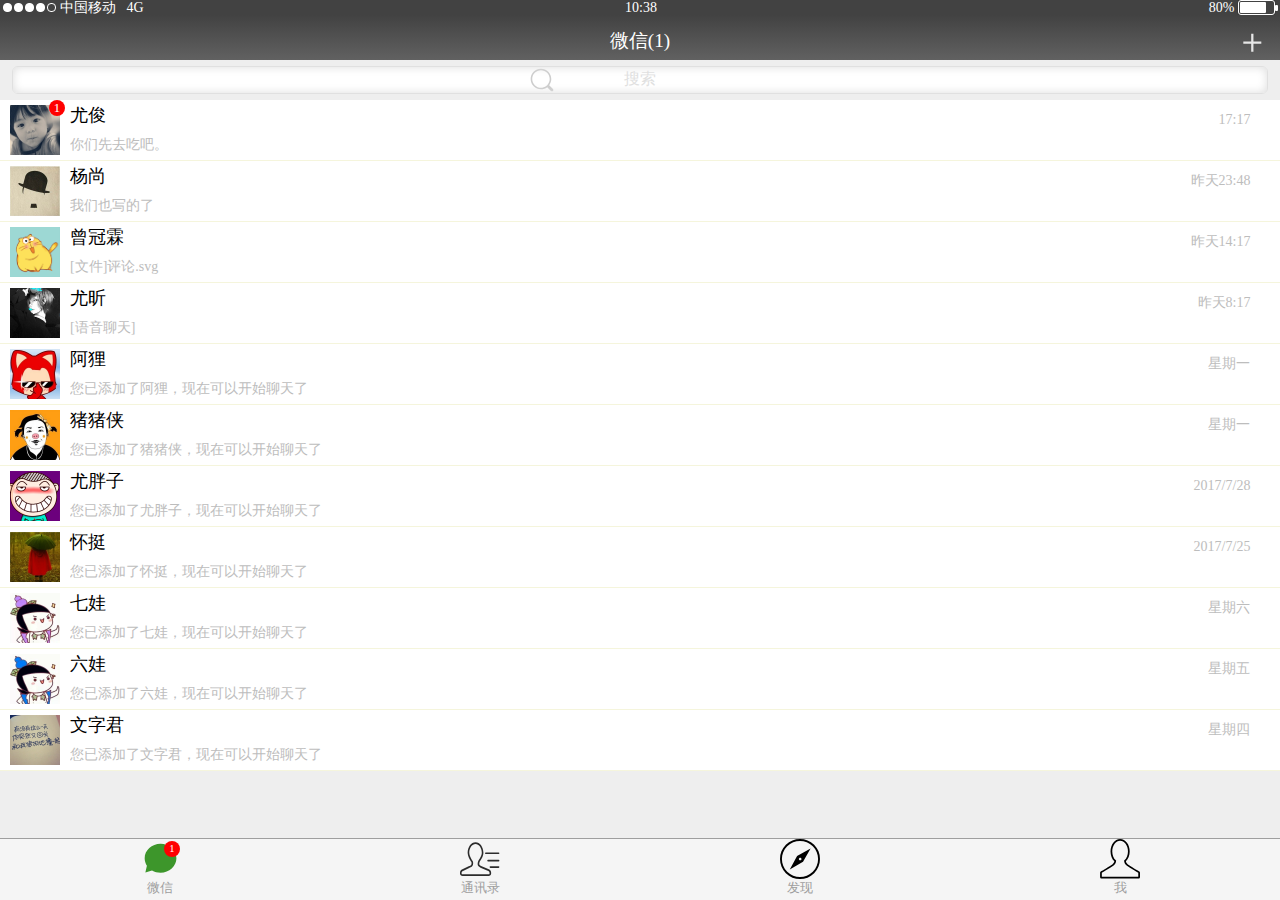
<file: wechat2/other/index.html>
<!DOCTYPE html>
<html>

	<head>
		<meta charset="utf-8" />
		<title>WeChat</title>
		<!--如果在移动端显示，需要此行代码-->
		<meta name="viewport" content="width=device-width,initial-scale=1.0,maximum-scale=1.0,user-scalable=0" />

	</head>

	<body>
		<div id="container">
			<!--顶端通知栏开始-->
			<div id="top">
				<div id="top-status">
					<div id="status-sign">
						<div id="sign_5">
							<div class="signal"></div>
							<div class="signal"></div>
							<div class="signal"></div>
							<div class="signal"></div>
							<div class="nosignal"></div>
						</div>
						<div id="sign-carrier">中国移动 &nbsp; 4G</div>
					</div>
					<div id="status-time">10:38</div>
					<div id="status-power">
						<div>80%&nbsp;</div>
						<div>
							<div id="power-time"></div>
						</div>
						<div></div>
					</div>
				</div>

				<div id="top-caption">
					<div id="headline">微信(1)</div>
					<div id="tool_discover" class="tool_left nav_btn_no" onclick="back_discover()">
						<img src="img/icon/material/返回.svg" />发现
					</div>
					<div id="tool_index" class="tool_left ">
						<img src="img/icon/material/返回.svg" />微信
					</div>
					<div id="tool" class="tool" onclick="display_tool_add()">
						<img src="img/icon/material/加号.svg" />
					</div>
					<div id="tool_camera" class="tool ">
						<img src="img/icon/me/相机.jpg" />
					</div>
					<div id="tool_people" class="tool">
						<img src="img/chat/个人名片.svg" />
					</div>
				</div>
			</div>
			<!--顶端通知栏结束-->

			<!--微信主页面开始-->
			<div id="content-index" class="content">
				<div id="tool_add_ex">
					<div class="nabla"></div>
					<div id="tool_add_extension">
						<div class="tool-items">
							<div class="t_icon"><img src="img/icon/control/发起群聊.svg" /></div>
							<div class="t_txt">发起群聊</div>
						</div>
						<hr/>
						<div class="tool-items">
							<div class="t_icon"><img src="img/icon/control/添加朋友.svg" /></div>
							<div class="t_txt">添加朋友</div>
						</div>
						<hr/>
						<div class="tool-items">
							<div class="t_icon"><img src="img/icon/control/扫一扫.svg" /></div>
							<div class="t_txt">扫一扫&nbsp;&nbsp;&nbsp;</div>
						</div>
						<hr/>
						<div class="tool-items">
							<div class="t_icon"><img src="img/icon/control/收付款.svg" /></div>
							<div class="t_txt">收付款&nbsp;&nbsp;&nbsp;</div>
						</div>
					</div>
				</div>
				<div class="search">
					<input type="text" placeholder="搜索" />
				</div>
				<div class="detail">
					<div class="head_photo">
						<div class="red_one red_one_top">1</div>
						<img src="img/photo/tx4.jpg" />
					</div>
					<div class="chatting">
						<div class="nickname">尤俊</div>
						<div class="chat-time">17:17</div>
						<div class="chat_abstract">你们先去吃吧。</div>
					</div>
				</div>
				<div class="detail">
					<div class="head_photo">
						<img src="img/photo/tx5.jpg" />
					</div>
					<div class="chatting">
						<div class="nickname">杨尚</div>
						<div class="chat-time">昨天23:48</div>
						<div class="chat_abstract">我们也写的了</div>
					</div>
				</div>
				<div class="detail">
					<div class="head_photo">
						<img src="img/photo/moments-portrait/开心猫.jpg" />
					</div>
					<div class="chatting">
						<div class="nickname">曾冠霖</div>
						<div class="chat-time">昨天14:17</div>
						<div class="chat_abstract">[文件]评论.svg</div>
					</div>
				</div>
				<div class="detail">
					<div class="head_photo">
						<img src="img/tx/tx7.jpg" />
					</div>
					<div class="chatting">
						<div class="nickname">尤昕</div>
						<div class="chat-time">昨天8:17</div>
						<div class="chat_abstract">[语音聊天]</div>
					</div>
				</div>
				<div class="detail">
					<div class="head_photo">
						<img src="img/tx/tx2.jpg" />
					</div>
					<div class="chatting">
						<div class="nickname">阿狸</div>
						<div class="chat-time">星期一</div>
						<div class="chat_abstract">您已添加了阿狸，现在可以开始聊天了</div>
					</div>
				</div>
				<div class="detail">
					<div class="head_photo">
						<img src="img/tx/tx3.jpg" />
					</div>
					<div class="chatting">
						<div class="nickname">猪猪侠</div>
						<div class="chat-time">星期一</div>
						<div class="chat_abstract">您已添加了猪猪侠，现在可以开始聊天了</div>
					</div>
				</div>
				<div class="detail">
					<div class="head_photo">
						<img src="img/tx/tx4.png" />
					</div>
					<div class="chatting">
						<div class="nickname">尤胖子</div>
						<div class="chat-time">2017/7/28</div>
						<div class="chat_abstract">您已添加了尤胖子，现在可以开始聊天了</div>
					</div>
				</div>
				<div class="detail">
					<div class="head_photo">
						<img src="img/tx/tx5.jpg" />
					</div>
					<div class="chatting">
						<div class="nickname">怀挺</div>
						<div class="chat-time">2017/7/25</div>
						<div class="chat_abstract">您已添加了怀挺，现在可以开始聊天了</div>
					</div>
				</div>
				<div class="detail">
					<div class="head_photo">
						<img src="img/tx/七娃.jpg" />
					</div>
					<div class="chatting">
						<div class="nickname">七娃</div>
						<div class="chat-time">星期六</div>
						<div class="chat_abstract">您已添加了七娃，现在可以开始聊天了</div>
					</div>
				</div>
				<div class="detail">
					<div class="head_photo">
						<img src="img/tx/六娃.jpg" />
					</div>
					<div class="chatting">
						<div class="nickname">六娃</div>
						<div class="chat-time">星期五</div>
						<div class="chat_abstract">您已添加了六娃，现在可以开始聊天了</div>
					</div>
				</div>
				<div class="detail">
					<div class="head_photo">
						<img src="img/tx/tx1.jpg" />
					</div>
					<div class="chatting">
						<div class="nickname">文字君</div>
						<div class="chat-time">星期四</div>
						<div class="chat_abstract">您已添加了文字君，现在可以开始聊天了</div>
					</div>
				</div>
			</div>
			<!--微信主页面结束-->

			<!--通讯录开始-->
			<div id="content-ad_book" class="content">
				<div id="word_nav">
					<div class="nav-word">*</div>
					<div class="nav-word">A</div>
					<div class="nav-word">B</div>
					<div class="nav-word">C</div>
					<div class="nav-word">D</div>
					<div class="nav-word">E</div>
					<div class="nav-word">F</div>
					<div class="nav-word">U</div>
					<div class="nav-word">V</div>
					<div class="nav-word">W</div>
					<div class="nav-word">X</div>
					<div class="nav-word">Y</div>
					<div class="nav-word">Z</div>
					<div class="nav-word">#</div>
				</div>
				<div class="search">
					<input type="text" placeholder="搜索" />
				</div>
				<div class="discover_margin">
					<div class="discover_div">
						<div class="discover_img" style="background-color: rgb(255,112,67);">
							<img src="img/photo/新的朋友.svg" />
						</div>
						<div class="discover_text">新的朋友</div>
					</div>
					<div class="discover_div">
						<div class="discover_img border_bottom" style="background-color: rgb(76,175,80);">
							<img src="img/photo/群聊.svg" />
						</div>
						<div class="discover_text">群聊</div>
					</div>
					<div class="discover_div">
						<div class="discover_img" style="background-color: rgb(2,119,189);">
							<img src="img/photo/标签.svg" />
						</div>
						<div class="discover_text">标签</div>
					</div>
					<div class="discover_div">
						<div class="discover_img border_bottom" style="background-color: rgb(2,119,189);">
							<img src="img/photo/图标.svg" />
						</div>
						<div class="discover_text">公众号</div>
					</div>
				</div>
				<div class="word">A</div>

				<div class="discover_div discover_margin">
					<div class="discover_img">
						<img src="img/icon/menu/me-pres.svg" />
					</div>
					<div class="discover_text">阿姨</div>
				</div>
				<div class="word">B</div>
				<div class="discover_margin">
					<div class="discover_div">
						<div class="discover_img">
							<img src="img/icon/menu/me.svg" />
						</div>
						<div class="discover_text">爸爸</div>
					</div>
					<div class="discover_div">
						<div class="discover_img border_bottom">
							<img src="img/icon/menu/me-press.svg" />
						</div>
						<div class="discover_text">宝宝</div>
					</div>
				</div>
			</div>
			<!--通讯录开始结束-->

			<!--发现开始-->
			<div id="content-discover" class="content">
				<div class="discover_div discover_margin">
					<div class="discover_img">
						<img src="img/icon/dicovery/朋友圈.svg" />
					</div>
					<div class="discover_text">
						<button type="button" class="nav_btn_no" onclick="display_friends()" id="friend_btn">朋友圈</button>
					</div>
				</div>
				<div class="discover_margin">
					<div class="discover_div">
						<div class="discover_img">
							<img src="img/icon/dicovery/扫一扫.svg" />
						</div>
						<div class="discover_text">扫一扫</div>
					</div>
					<div class="discover_div">
						<div class="discover_img border_bottom">
							<img src="img/icon/dicovery/摇一摇.svg" />
						</div>
						<div class="discover_text">摇一摇</div>
					</div>
				</div>
				<div class="discover_margin">
					<div class="discover_div">
						<div class="discover_img">
							<img src="img/icon/dicovery/看一看.svg" />
						</div>
						<div class="discover_text">看一看</div>
					</div>
					<div class="discover_div">
						<div class="discover_img border_bottom">
							<img src="img/icon/dicovery/搜一搜.svg" />
						</div>
						<div class="discover_text">搜一搜</div>
					</div>
				</div>
				<div class="discover_margin">
					<div class="discover_div">
						<div class="discover_img">
							<img src="img/icon/dicovery/附近的人.svg" />
						</div>
						<div class="discover_text">附近的人</div>
					</div>
					<div class="discover_div">
						<div class="discover_img border_bottom">
							<img src="img/icon/dicovery/漂流瓶.svg" />
						</div>
						<div class="discover_text">漂流瓶</div>
					</div>
				</div>
				<div class="discover_margin">
					<div class="discover_div">
						<div class="discover_img">
							<img src="img/icon/dicovery/购物.svg" />
						</div>
						<div class="discover_text">购物</div>
					</div>
					<div class="discover_div">
						<div class="discover_img border_bottom">
							<img src="img/icon/dicovery/游戏.svg" />
						</div>
						<div class="discover_text">游戏</div>
					</div>
				</div>
				<div class="discover_div">
					<div class="discover_img">
						<img src="img/icon/dicovery/小程序.svg" />
					</div>
					<div class="discover_text">小程序</div>
				</div>
			</div>
			<!--发现结束-->

			<!--朋友圈的开始-->
			<div id="friends" class="content">
				<div id="cover">
					<div id="user">
						<div id="user-name">羚羊</div>
						<div id="user-photo">
							<img src="img/photo/MT.jpg" />
						</div>
					</div>
				</div>
				<div id="comment">
					<!--<input type="text" id="comment-input" />-->
					<div id="comment-ex"></div>
				</div>
				<div class="dynamic border_bottom discover_margin">
					<div class="f_photo">
						<img src="img/icon/moments/李彦宏0.jpg" />
					</div>
					<div class="f_content">
						<div class="n_name">李彦宏</div>
						<div class="n_content">快来试试我们的无人车！</div>
						<div class="n_photo">
							<img src="img/icon/moments/百度无人车.jpg" />
						</div>
						<div class="n_status">
							<div class="n_time">30秒前</div>
							<div class="reply_img">
								<div class="praise_area">
									<div class="praise_div">
										<div class="praise_img">
											<img src="img/icon/moments/赞.svg" width="20px" height="20px" />
										</div>
										<div class="praise_text">点赞</div>
									</div>
									<div class="comment_div">
										<div class="comment_img">
											<img src="img/photo/评论啊.svg" width="20px" height="20px" />
										</div>
										<div class="praise_text2">评论</div>
									</div>
								</div>
								<img src="img/icon/moments/回复区域.svg" width="20px" height="20px" />
							</div>
						</div>
						<div class="votes border_bottom">
							<img src="img/icon/moments/赞.svg" /><span>饿了么，马化腾</span>
						</div>
						<div class="redux">
							<div><span class="font">饿了么</span>：百度饿了么一家亲！</div>
							<div><span class="font">美团</span>：外卖不清真，活该倒闭。</div>
						</div>
					</div>
				</div>

				<div class="dynamic border_bottom discover_margin">
					<div class="f_photo">
						<img src="img/icon/moments/马云0.jpg" />
					</div>
					<div class="f_content">
						<div class="n_name">马云</div>
						<div class="n_content">叫一声baba给你清空购物车。</div>
						<div class="n_photo3">
							<img src="img/icon/moments/马云3.jpeg" />
							<img src="img/icon/moments/马云1.jpg" />
							<img src="img/icon/moments/马云2.jpeg" />
						</div>
						<div class="n_status">
							<div class="n_time">11分钟前</div>
							<div class="reply_img">
								<div class="praise_area">
									<div class="praise_div">
										<div class="praise_img">
											<img src="img/icon/moments/赞.svg" width="20px" height="20px" />
										</div>
										<div class="praise_text">点赞</div>
									</div>
									<div class="comment_div">
										<div class="praise_img">
											<img src="img/photo/评论啊.svg" width="20px" height="20px" />
										</div>
										<div class="praise_text2">评论</div>
									</div>
								</div>
								<img src="img/icon/moments/回复区域.svg" width="20px" height="20px" />
							</div>
						</div>
						<div class="votes border_bottom">
							<img src="img/icon/moments/赞.svg" /><span>李彦宏，马化腾</span>
						</div>
						<div class="redux">
							<div><span class="font">马化腾</span>：还是马总热爱技术 /抱拳。</div>
							<div><span class="font">李彦宏</span>：马总谈的是理想！</div>
						</div>
					</div>
				</div>

				<div class="dynamic border_bottom discover_margin">
					<div class="f_photo">
						<img src="img/icon/moments/马化腾.jpg" />
					</div>
					<div class="f_content">
						<div class="n_name">马化腾</div>
						<div class="n_content">小学生的市场有多大你们不会懂</div>
						<div class="n_photo3">
							<img src="img/icon/moments/露娜.jpg" />
							<img src="img/icon/moments/李白.jpg" />
						</div>
						<div class="n_photo3">
							<img src="img/icon/moments/韩信.jpg" />
							<img src="img/icon/moments/刘备.jpg" />
						</div>
						<div class="n_status">
							<div class="n_time">11分钟前</div>
							<div class="reply_img">
								<div class="praise_area">
									<div class="praise_div">
										<div class="praise_img">
											<img src="img/icon/moments/赞.svg" width="20px" height="20px" />
										</div>
										<div class="praise_text">点赞</div>
									</div>
									<div class="comment_div">
										<div class="praise_img">
											<img src="img/photo/评论啊.svg" width="20px" height="20px" />
										</div>
										<div class="praise_text2">评论</div>
									</div>
								</div>
								<img src="img/icon/moments/回复区域.svg" width="20px" height="20px" />
							</div>
						</div>
						<div class="votes border_bottom">
							<img src="img/icon/moments/赞.svg" /><span>小学生，马化腾</span>
						</div>
						<div class="redux">
							<div><span class="font">小学生</span>：求马总充100Q币</div>
							<div><span class="font">李彦宏</span>：抵制抄袭</div>
						</div>
					</div>
				</div>

			</div>
			<!--朋友圈结束-->

			<!--我开始-->
			<div id="content-me" class="content">
				<div id="mine" class="discover_margin">
					<div id="photo">
						<img src="img/photo/MT.jpg" />
					</div>
					<div id="info">
						<div id="myname">羚羊</div>
						<div id="wechat_id">微信号：YLY__7758521</div>
					</div>
				</div>
				<div class="discover_div">
					<div class="discover_img">
						<img src="img/icon/me/钱包.jpg" />
					</div>
					<div class="discover_text">钱包</div>
				</div>
				<div class="discover_margin">
					<div class="discover_div">
						<div class="discover_img">
							<img src="img/icon/me/收藏.jpg" />
						</div>
						<div class="discover_text">收藏</div>
					</div>
					<div class="discover_div">
						<div class="discover_img border_bottom">
							<img src="img/icon/me/相册.jpg" />
						</div>
						<div class="discover_text">相册</div>
					</div>
					<div class="discover_div">
						<div class="discover_img">
							<img src="img/icon/moments/回复区域.svg" />
						</div>
						<div class="discover_text">卡包</div>
					</div>
					<div class="discover_div">
						<div class="discover_img border_bottom">
							<img src="img/icon/me/表情.jpg" />
						</div>
						<div class="discover_text">表情</div>
					</div>
				</div>
				<div class="discover_div">
					<div class="discover_img">
						<img src="img/icon/me/设置.jpg" />
					</div>
					<div class="discover_text">设置</div>
				</div>
			</div>
			<!--我结束-->
			<!--聊天开始-->
			<div id="chat-bottom">
				<div id="voice" class="voice"></div>
				<div id="chat_bottom_div">
					<div id="voice_key">按住  说话</div>
					<input type="text" id="chat-input" value="你好" />
				</div>
				<!--表情-->
				<div id="chat-expression"></div>
				<div id="chat-extra-btn"></div>
			</div>
			<!--聊天扩展-->
			<div id="chatExtra">
				<div class="extra-content">
					<div class="chat-extra-content" id="ex-photo">
						<div class="chat-extra-img">
							<input type="file" id="file" onchange="preview(this)" />
							<!--用for属性绑定file控件-->
							<label for="file">
							<img src="img/chat/照片.svg" class="ex" />
						</label>
						</div>
						<div class="chat-extra-content-text">
							照片
						</div>
					</div>
					<div class="chat-extra-content">
						<div class="chat-extra-img">
							<img src="img/chat/拍照.svg" class="ex" />
						</div>
						<div class="chat-extra-content-text">
							拍摄
						</div>
					</div>
					<div class="chat-extra-content">
						<div class="chat-extra-img">
							<img src="img/chat/视频.svg" class="ex" />
						</div>
						<div class="chat-extra-content-text">
							视频聊天
						</div>
					</div>
					<div class="chat-extra-content">
						<div class="chat-extra-img">
							<img src="img/chat/位置.svg" class="ex" />
						</div>
						<div class="chat-extra-content-text">
							位置
						</div>
					</div>
				</div>
				<div class="extra-content">
					<div class="chat-extra-content">
						<div class="chat-extra-img">
							<img src="img/chat/红包.svg" class="ex" />
						</div>
						<div class="chat-extra-content-text">
							红包
						</div>
					</div>
					<div class="chat-extra-content">
						<div class="chat-extra-img">
							<img src="img/chat/转账.svg" class="ex" />
						</div>
						<div class="chat-extra-content-text">
							转账
						</div>
					</div>
					<div class="chat-extra-content">
						<div class="chat-extra-img">
							<img src="img/chat/语音.svg" class="ex" />
						</div>
						<div class="chat-extra-content-text">
							语音输入
						</div>
					</div>
					<div class="chat-extra-content">
						<div class="chat-extra-img">
							<img src="img/chat/收藏.svg" class="ex" />
						</div>
						<div class="chat-extra-content-text">
							收藏
						</div>
					</div>
				</div>
			</div>
			<!--</div>-->
			<!--聊天结束-->
			<!--底部导航 -->
			<div id="nav">
				<div class="nav-btn">
					<button class="nav_btn_no" type="button" onclick="display_index()">
						<div class="red_one_bottom red_one">1</div>
						<img src="img/icon/menu/聊天-press.svg"  id="pic1"/>
						<div id="weixin">微信</div>	
					</button>
				</div>
				<div class="nav-btn">
					<button type="button" class="nav_btn_no" onclick="display_ad_book()">
					<img src="img/icon/menu/通讯录.svg"  id="pic2"/>
					<div id="txl">通讯录</div>
					</button>
				</div>
				<div class="nav-btn">
					<button type="button" class="nav_btn_no" onclick="display_discover()">
						<img src="img/icon/menu/发现.svg"  id="pic3"/>
						<div id="fx">发现</div>
					</button>
				</div>
				<div class="nav-btn">
					<button type="button" class="nav_btn_no" onclick="display_me()">
						<img src="img/icon/menu/me.svg"  id="pic4"/>
						<div id="wo">我</div>
					</button>
				</div>
			</div>
		</div>
	</body>

</html>
<link rel="stylesheet" type="text/css" href="css/common.css" />
<link rel="stylesheet" type="text/css" href="css/head.css" />
<link rel="stylesheet" type="text/css" href="css/content_index.css" />
<link rel="stylesheet" type="text/css" href="css/navigation.css" />
<link rel="stylesheet" type="text/css" href="css/content_ad_book.css" />
<link rel="stylesheet" type="text/css" href="css/content_discover.css" />
<link rel="stylesheet" type="text/css" href="css/content_me.css" />
<link rel="stylesheet" type="text/css" href="css/friends.css" />
<link rel="stylesheet" type="text/css" href="css/chat.css" />
<script src="js/jquery-3.2.1.min.js" type="text/javascript" charset="utf-8"></script>
<script src="js/display_content.js" /></script>
<script type="text/javascript" src="js/chat.js"></script>
<script type="text/javascript" src="js/praise.js"></script>
<script type="text/javascript" src="js/utils.js"></script>
</file>
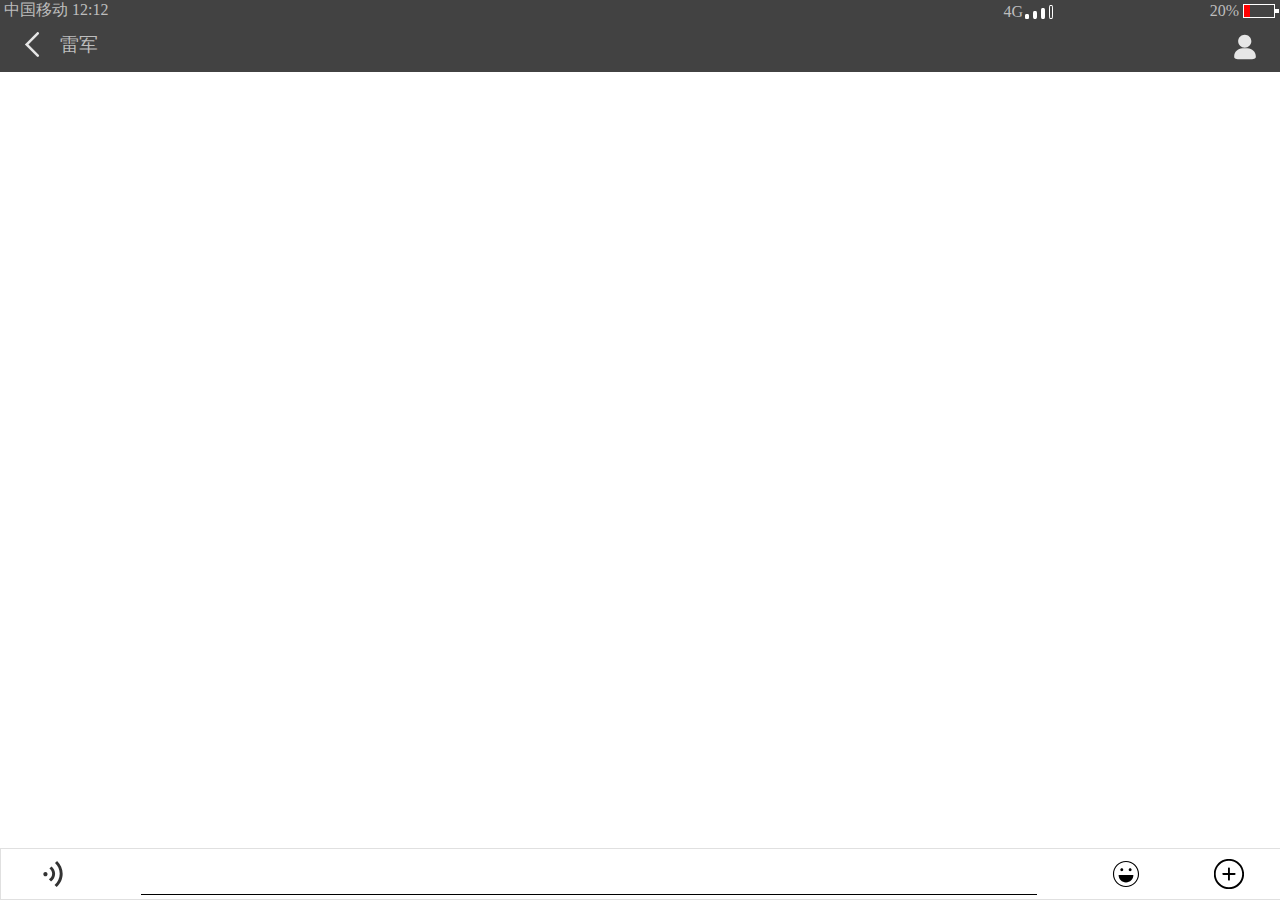
<file: wechat2/html/chat1.html>
<!DOCTYPE html>
<html>

	<head>
		<meta http-equiv="Content-Type" content="text/html; charset=utf-8" />
		<meta name="viewport" content="initial-scale=1.0, user-scalable=no" />
		<meta http-equiv="Access-Control-Allow-Origin" content="*" />
		<meta charset="UTF-8">
		<title></title>
		<style>
			* {
				margin: 0;
				padding: 0;
				text-decoration: none;
			}
			
			::-webkit-scrollbar {
				display: none;
			}
		</style>
		<meta name="viewport" content="width=device-width,initial-scale=1.0,maximum-scale=1.0,user-scalable=0">
		<link rel="stylesheet" href="../css/chat1.css" />
	</head>

	<body>
		<div id="max">
			<div id="top">
				<div id="head">
					<a>&nbsp;中国移动&nbsp;12:12</a>
					<div id="top1">
						<div id="xinhao">4G
							<div id="xinhao1"></div>
							<div id="xinhao2"></div>
							<div id="xinhao3"></div>
							<div id="xinhao4"></div>
						</div>
						<div id="dianliang">20%&nbsp;
							<div id="dianliang1">
								<div id="dianliang2"></div>
							</div>
							<div id="dianliang3"></div>
						</div>
					</div>
				</div>
				<div id="head1">
					<a>&nbsp;中国移动&nbsp;12:12</a>
					<div id="top1">
						<div id="xinhao">4G
							<div id="xinhao1"></div>
							<div id="xinhao2"></div>
							<div id="xinhao3"></div>
							<div id="xinhao4"></div>
						</div>
						<div id="dianliang">20%&nbsp;
							<div id="dianliang1">
								<div id="dianliang2"></div>
							</div>
							<div id="dianliang3"></div>
						</div>
					</div>
				</div>
				<div id="neck">
					<a id="top2" href="微信.html"></a>
					<a id="top21" href="chat1.html"></a>
					<a id="top3">雷军</a>
					<a id="top31">位置</a>
					<a id="top4" href="#"></a>
					<a id="top41"></a>
					<input id="top42" type="button" value="发送" />
				</div>
				<div id="neck1">
					<a id="top22" href="chat1.html"></a>
					<a id="top32">发红包</a>
					<a id="top43" href="#"></a>
				</div>
			</div>
			<div id="content"></div>
			<div id="end">
				<div id="operate">
					<div id="w"></div>
					<div id="voice"></div>
					<div id="in">
						<input type="button" value="按住  说话" id="on" />
						<input id="write">
						<div id="f"></div>
					</div>
					<div id="w1"></div>
					<div id="face"></div>
					<div id="more"></div>
					<input name="send" id="send" type="button" value="发送" />
				</div>
				<div id="hide1">
					<div id="hide11">
						<div id="i1"><img src="../img/pokeman/凯西.png"  style="width: 40px;height: 40px;"/></div>
						<div id="i2"><img src="../img/pokeman/卡比兽.png" style="width: 40px;height: 40px;"/></div>
						<div id="i3"><img src="../img/pokeman/可达鸭.png" style="width: 40px;height: 40px;"/></div>
						<div id="i4"><img src="../img/pokeman/急冻鸟.png" style="width: 40px;height: 40px;"/></div>
						<div id="i5"><img src="../img/pokeman/杰尼龟.png" style="width: 40px;height: 40px;"/></div>
						<div id="i6"><img src="../img/pokeman/梦幻.png" style="width: 40px;height: 40px;"/></div>
					</div>
					<div id="hide11">
						<div id="i7"><img src="../img/pokeman/毛球.png" style="width: 40px;height: 40px;"/></div>
						<div id="i8"><img src="../img/pokeman/波波.png" style="width: 40px;height: 40px;"/></div>
						<div id="i9"><img src="../img/pokeman/猴怪.png" style="width: 40px;height: 40px;"/></div>
						<div id="i10"><img src="../img/pokeman/超音蝠.png" style="width: 40px;height: 40px;"/></div>
						<div id="i11"><img src="../img/pokeman/迷你龙.png" style="width: 40px;height: 40px;"/></div>
						<div id="i12"><img src="../img/pokeman/妙蛙种子.png" style="width: 40px;height: 40px;"/></div>
					</div>
				</div>
				<div id="hide2">
					<div id="hide21">
						<div id="h1"><input onchange="preview(this)" multiple="multiple" type="file" style="width: 35px;height: 35px; opacity: 0;" />相册</div>
						<div id="h2" style="line-height: 85px;">拍摄</div>
						<div id="h3" style="line-height: 85px;">聊天</div>
						<div id="h4" style="line-height: 85px;">位置</div>
					</div>
					<div id="hide21" style="line-height: 85px;">
						<div id="h5">红包</div>
						<div id="h6">语音</div>
						<div id="h7">名片</div>
						<div id="h8">收藏</div>
					</div>
				</div>
			</div>
			<div id="money">
				<div class="m1">
					<div class="le">单个金额</div>
					<input class="wri" id="number1" placeholder="0.00" style="direction: rtl; text-indent: 30px;" maxlength="5" onkeyup="value=value.replace(/[^\d.]/g,'')" />
					<div class="ri">元</div>
				</div>
				<div class="m1">
					<div class="le">留言</div>
					<input class="wri" id="word" style="direction: rtl; text-indent: 10px;" maxlength="13" placeholder="恭喜发财，大吉大利" />
					<div class="ri"></div>
				</div>
				<div id="m2">
					<div>¥</div>
					<div id="number2">0.00</div>
				</div>
				<div class="m1">
					<div class="le"></div>
					<input id="m3" value="塞钱进红包" type="button" disabled="disabled" />
					<div class="ri"></div>
				</div>
				<div id="m4">对方可领取的红包金额为0.01~200元</div>
			</div>
			<div id="place" style="display: none;">
				<div id="map"></div>
				<div></div>
			</div>
		</div>
	</body>
	<script type="text/javascript" src="../js/chat1.js"></script>
	<script type="text/javascript" src="../jquery/jquery1.js"></script>
	<script type="text/javascript" src="http://api.map.baidu.com/api?v=2.0&ak=B74678ff97d2fcbe71d6d0ca0421cb56"></script>

</html>
<script>

	$(function() {

		var key = "92c0bb681336485785d5f074a51c0d2f";
		var url = "http://www.tuling123.com/openapi/api";

        //发文字
		$('#send').click(function() {
			var info = {
				"key": key,
				"info": $("#write").val() // = write.value
			}

			var self1 = $("<div class='img2'></div>")
			var self3 = $("<div class='min1'></div>")
			var self2 = $("<div class='content2'></div><br /><br /><br />")
			self2.html($("#write").val()) //   div.innerHTML = xxxx

			$("#content").append(self1)
			$("#content").append(self3)
			$("#content").append(self2)

			$.ajax({
				type: "POST",
				url: url,
				data: info,
				dataType: "json",
				success: function(result) {

					var robot1 = $("<div class='img1'></div>")
					var robot3 = $("<div class='min'></div>")
					var robot2 = $("<div class='content1'></div><br /><br /><br />")
					robot2.html(result.text)

					$("#content").append(robot1)
					$("#content").append(robot3)
					$("#content").append(robot2)

				}

			});

		})
		
		//发红包
		$('#m3').click(function() {
			var info = {
				"key": key,
			}

			var self1 = $("<div class='img2'></div>")
			var self3 = $("<div class='min2'></div>")
			var self2 = $("<div class='content4'><img src='../img/1505.png'></div><br /><br /><br /><br /><br /><br />")			

			$("#content").append(self1)
			$("#content").append(self3)
			$("#content").append(self2)

			$.ajax({
				type: "POST",
				url: url,
				data: info,
				dataType: "json",
				success: function(result) {

					var robot1 = $("<div class='img1'></div>")
					var robot3 = $("<div class='min'></div>")
					var robot2 = $("<div class='content1'></div><br /><br /><br />")
					robot2.html(result.text)

					$("#content").append(robot1)
					$("#content").append(robot3)
					$("#content").append(robot2)

				}

			});

		})
		
		//发语音
		var time;
		$("#on").mousedown(function() {
			time = setTimeout(function() {
				$("#on").val("松开  结束");
			}, 500)
		})

		$("#on").mouseup(function() {
			clearTimeout(time);
			$("#on").val("按住  说话");
			
			var info = {
				"key": key,
			}

			var self1 = $("<div class='img2'></div>")
			var self3 = $("<div class='min1'></div>")
			var self2 = $("<div class='content5'></div><br /><br /><br />")
			self2.html("<img src='../img/wx/语音.svg' />")

			$("#content").append(self1)
			$("#content").append(self3)
			$("#content").append(self2)

			$.ajax({
				type: "POST",
				url: url,
				data: info,
				dataType: "json",
				success: function(result) {

					var robot1 = $("<div class='img1'></div>")
					var robot3 = $("<div class='min'></div>")
					var robot2 = $("<div class='content1'></div><br /><br /><br />")
					robot2.html(result.text)

					$("#content").append(robot1)
					$("#content").append(robot3)
					$("#content").append(robot2)

				}

			});
			
		});

	})

    //发图片
	function a(b) {

		var key = "92c0bb681336485785d5f074a51c0d2f";
		var url = "http://www.tuling123.com/openapi/api";

		var info = {
			"key": key,
		}

		var self1 = $("<div class='img2'></div>")
		var self3 = $("<div class='min1'></div>")
		var self2 = $("<div class='content3'></div><br /><br /><br />")
		self2.append(b)

		$("#content").append(self1)
		$("#content").append(self3)
		$("#content").append(self2)

		$.ajax({
			type: "POST",
			url: url,
			data: info,
			dataType: "json",
			success: function(result) {

				var robot1 = $("<div class='img1'></div>")
				var robot3 = $("<div class='min'></div>")
				var robot2 = $("<div class='content1'></div><br /><br /><br />")
				robot2.html(result.text)

				$("#content").append(robot1)
				$("#content").append(robot3)
				$("#content").append(robot2)

			}

		});

	}

	function preview(file) {

		if(file.files && file.files[0]) {
			var reader = new FileReader();
			reader.readAsDataURL(file.files[0]);
			//当读取完毕时
			reader.onload = function() {
				var p = document.createElement("div")
				p.id = "p";
				//文件一旦开始读取，无论成功或失败，实例的 result 属性都会被填充
				p.innerHTML = '<img src="' + event.target.result + '" />';
				a(p);
                
                //聊天图片放大
				var light2;
				var mp = document.getElementById("p");
				mp.onclick = function() {

					createLight2();

					light2.onclick = function() {
						document.body.removeChild(this)
					}
				}

				function createLight2() {
					var w = screen.availWidth;
					var h = screen.availHeight;

					light2 = document.createElement("div");
					light2.style.width = w + "px";
					light2.style.height = h + "px";
					light2.className = "light";

					createLogin2();

					document.body.appendChild(light2);
				}

				function createLogin2() {
					var d = document.createElement("div");
					d.className = "login3";

					var img = document.createElement("img");
					var url = $('#p img').attr("src");
					img.src = url;
					img.width = ("300");
					img.height = ("500");
                    
                    d.appendChild(img);
					light2.appendChild(d);

				}
			}
		}
	}
	
</script>
</file>
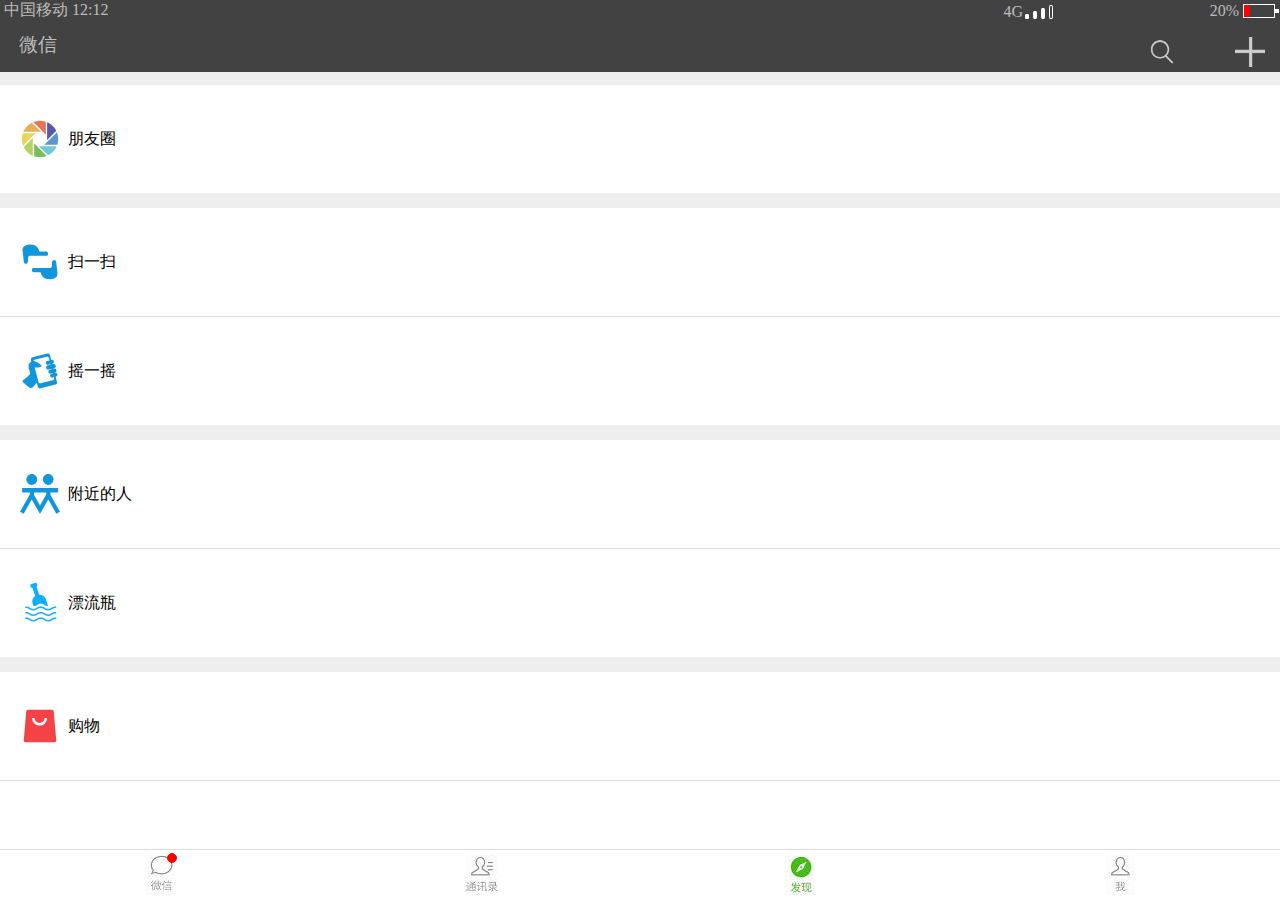
<file: wechat2/html/发现.html>
<html>

	<head>
		<meta charset="utf-8" />
		<title></title>
		<style>
			* {
				margin: 0;
				padding: 0;
				text-decoration: none;
			}
			
			::-webkit-scrollbar {
				display: none;
			}
		</style>
		<meta name="viewport" content="width=device-width,initial-scale=1.0,maximum-scale=1.0,user-scalable=0">
		<link rel="stylesheet" type="text/css" href="../css/top.css" />
		<link rel="stylesheet" type="text/css" href="../css/bottom②.css" />
		<link rel="stylesheet" type="text/css" href="../css/mid②.css" />
	</head>

	<body>
		<div id="max">
			<div id="top">
				<div id="head">
					<a>&nbsp;中国移动&nbsp;12:12</a>
						<div id="top2">
							<div id="xinhao">4G
								<div id="xinhao1"></div>
								<div id="xinhao2"></div>
								<div id="xinhao3"></div>
								<div id="xinhao4"></div>
							</div>
							<div id="dianliang">20%&nbsp;
								<div id="dianliang1">
									<div id="dianliang2"></div>
								</div>
								<div id="dianliang3"></div>
							</div>
						</div>
				</div>
				<div id="neck">
					<a>&nbsp;&nbsp;&nbsp;&nbsp;微信</a>
					<div id="seach">
						<a href="#"><img src="../img/wx/微信端-搜索.png" width="30px"height="30px"></a>
						&nbsp;&nbsp;&nbsp;&nbsp;&nbsp;&nbsp;&nbsp;&nbsp;&nbsp;&nbsp;&nbsp;&nbsp;
						<div id="ceng">
						<div class="popup">
				            <div id="content">
					            <div><img src="../img/icon/control/发起群聊.svg"></div>
					            <div>发起群聊</div>
				            </div>
				                <div id="content">
					            <div><img src="../img/icon/control/添加朋友.svg"></div>
					            <div>添加朋友</div>
				             </div>
				            <div id="content">
					            <div><img src="../img/icon/control/扫一扫.svg"></div>
					            <div>扫一扫</div>
				            </div>
				            <div id="content">
					            <div><img src="../img/icon/control/收付款.svg"></div>
					            <div>收付款</div>
				            </div>
				            <div id="content">
					            <div><img src="../img/wx/帮助与反馈.png"></div>
					            <div>帮助与反馈</div>
				            </div>
			            </div>
						<a href="#"><img src="../img/wx/微信常用旅客-添加.png" width="30px"height="30px"></a>
						</div>
					</div>
				</div>
			</div>
			<div id="mid">
				<a id="mid1" href="朋友圈.html">
					<img src="../img/icon/dicovery/朋友圈.svg" />&nbsp;&nbsp;朋友圈
				</a>
				<a id="mid2" href="#">
					<img src="../img/icon/dicovery/扫一扫.svg" />&nbsp;&nbsp;扫一扫
				</a>
				<a id="mid3" href="#">
					<img src="../img/icon/dicovery/摇一摇.svg" />&nbsp;&nbsp;摇一摇
				</a>
				<a id="mid4" href="#">
					<img src="../img/icon/dicovery/附近的人.svg" />&nbsp;&nbsp;附近的人
				</a>
				<a id="mid5" href="#">
					<img src="../img/icon/dicovery/漂流瓶.svg" />&nbsp;&nbsp;漂流瓶
				</a>
				<a id="mid6" href="#">
					<img src="../img/icon/dicovery/购物.svg" />&nbsp;&nbsp;购物
				</a>
				<a id="mid7" href="#">
					<img src="../img/icon/dicovery/游戏.svg" />&nbsp;&nbsp;游戏
				</a>
				<a id="mid8" href="小程序.html">
					<img src="../img/icon/dicovery/小程序.svg" />&nbsp;&nbsp;小程序
				</a>
			</div>
			<div id="bottom">
				<a id="bottom1" href="微信.html">
					<img src="../img/wx/weixin.jpg" />
					<div></div>
				</a>
				<a id="bottom2" href="通讯录.html">
					<img src="../img/wx/tongxunlu.jpg" />
				</a>
				<a id="bottom3" href="#">
					<img src="../img/wx/faxian1.jpg" />
					<!--<div></div>-->
				</a>
				<a id="bottom4" href="我.html">
					<img src="../img/wx/wo.jpg" />
				</a>
			</div>
		</div>
	</body>
    <script type="text/javascript" src="../jquery/jquery.js" ></script>
	<script type="text/javascript" src="../js/popup.js" ></script>
</html>
</file>
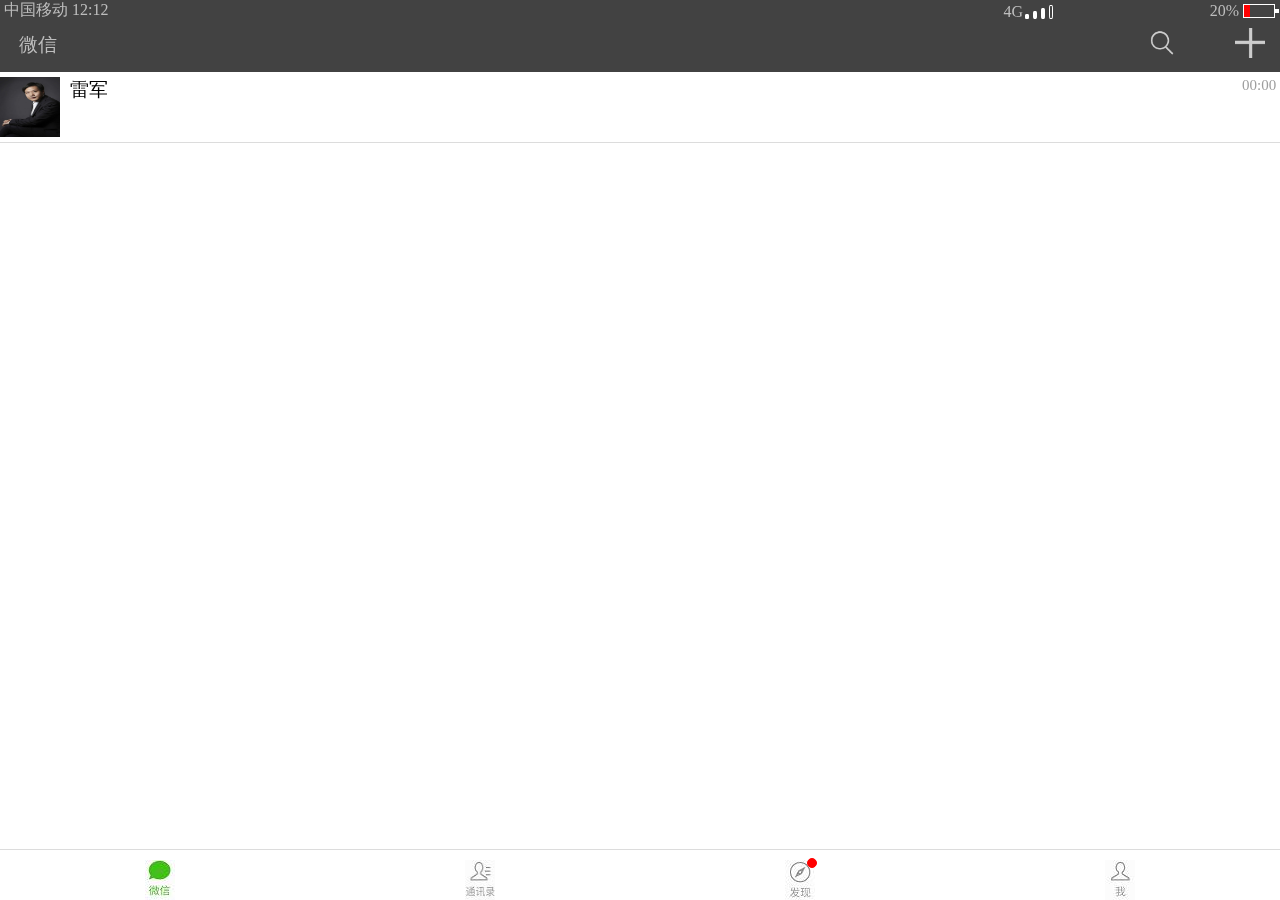
<file: wechat2/html/微信.html>
<!DOCTYPE html>
<html>

	<head>
		<meta charset="utf-8" />
		<title></title>
		<style>
			* {
				margin: 0;
				padding: 0;
				text-decoration: none;
			}
			
			::-webkit-scrollbar {
				display: none;
			}
		</style>
		<meta name="viewport" content="width=device-width,initial-scale=1.0,maximum-scale=1.0,user-scalable=0">
		<link rel="stylesheet" type="text/css" href="../css/top.css" />
		<link rel="stylesheet" type="text/css" href="../css/bottom.css" />
		<link rel="stylesheet" type="text/css" href="../css/chat.css" />
	</head>

	<body>
		<!--总页面-->
		<div id="max">
			<!--上页面-->
			<div id="top">
				<div id="head">
					<a>&nbsp;中国移动&nbsp;12:12</a>
						<div id="top2">
							<div id="xinhao">4G
								<div id="xinhao1"></div>
								<div id="xinhao2"></div>
								<div id="xinhao3"></div>
								<div id="xinhao4"></div>
							</div>
							<div id="dianliang">20%&nbsp;
								<div id="dianliang1">
									<div id="dianliang2"></div>
								</div>
								<div id="dianliang3"></div>
							</div>
						</div>
				</div>
				<div id="neck">
					<a>&nbsp;&nbsp;&nbsp;&nbsp;微信</a>
					<div id="seach">
						<a href="#"><img src="../img/wx/微信端-搜索.png" width="30px"height="30px"></a>
						&nbsp;&nbsp;&nbsp;&nbsp;&nbsp;&nbsp;&nbsp;&nbsp;&nbsp;&nbsp;&nbsp;&nbsp;
						<div id="ceng">
						<div class="popup">
				            <div id="content">
					            <div><img src="../img/icon/control/发起群聊.svg"></div>
					            <div>发起群聊</div>
				            </div>
				            <div id="content">
					            <div><img src="../img/icon/control/添加朋友.svg"></div>
					            <div>添加朋友</div>
				             </div>
				            <div id="content">
					            <div><img src="../img/icon/control/扫一扫.svg"></div>
					            <div>扫一扫</div>
				            </div>
				            <div id="content">
					            <div><img src="../img/icon/control/收付款.svg"></div>
					            <div>收付款</div>
				            </div>
				            <div id="content">
					            <div><img src="../img/wx/帮助与反馈.png"></div>
					            <div>帮助与反馈</div>
				            </div>
			            </div>
						<a href="#"><img src="../img/wx/微信常用旅客-添加.png" width="30px"height="30px"></a>
						</div>
					</div>
				</div>
			</div>
			<div id="chat">
				<a id="person1" href="chat1.html">
					<div id="chat-left">
						<img src="../img/024f78f0f736afc30a208a85b619ebc4b7451225.jpg" />
					</div>
					<div id="chat-center">
						<div id="chat-name">雷军</div>
						<div id="chat-content"></div>
					</div>
					<div id="chat-right">00:00&nbsp;</div>
				</a>
				
			</div>
			<div id="bottom">
				<a id="bottom1" href="#">
					<img src="../img/wx/weixin1.jpg" />
				</a>
				<a id="bottom2" href="通讯录.html">
					<img src="../img/wx/tongxunlu.jpg" />
				</a>
				<a id="bottom3" href="发现.html">
					<img src="../img/wx/faxian.jpg" />
					<div></div>
				</a>
				<a id="bottom4" href="我.html">
					<img src="../img/wx/wo.jpg" />
				</a>
			</div>
		</div>
	</body>
	<script type="text/javascript" src="../jquery/jquery.js" ></script>
	<script type="text/javascript" src="../js/popup.js" ></script>	
</html>
</file>
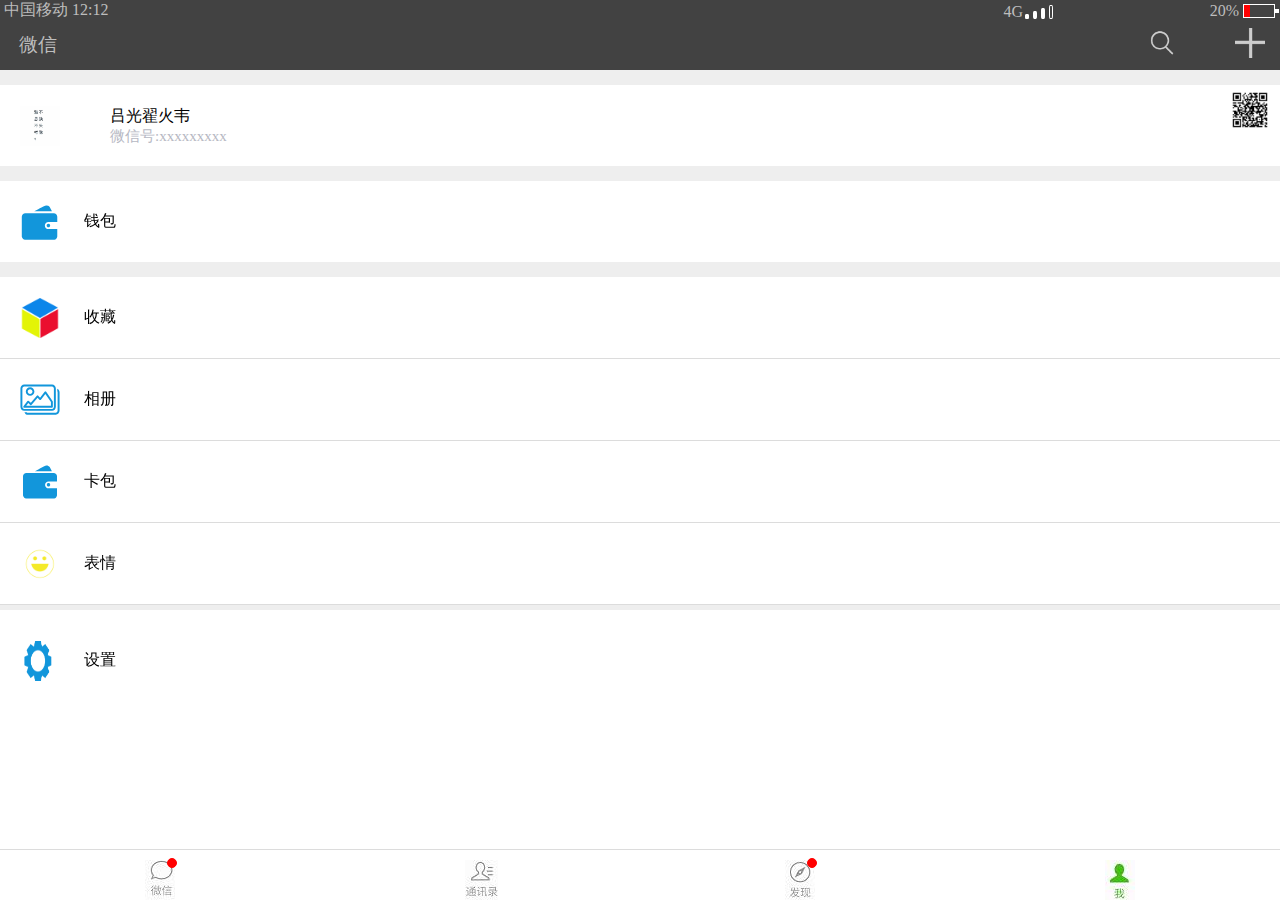
<file: wechat2/html/我.html>
<!DOCTYPE html>
<html>

	<head>
		<meta charset="utf-8" />
		<title></title>
		<style>
			* {
				margin: 0;
				padding: 0;
				text-decoration: none;
			}
			::-webkit-scrollbar {
				display: none;			
            }
		</style>
		<meta name="viewport" content="width=device-width,initial-scale=1.0,maximum-scale=1.0,user-scalable=0">
		<link rel="stylesheet" type="text/css" href="../css/top.css"/>
		<link rel="stylesheet" type="text/css" href="../css/bottom③.css"/>
		<link rel="stylesheet" type="text/css" href="../css/mid③.css"/>
	</head>

	<body>
		<div id="max">
			<div id="top">
				<div id="head">
					<a>&nbsp;中国移动&nbsp;12:12</a>
					<div id="top2">
						<div id="xinhao">4G
							<div id="xinhao1"></div>
							<div id="xinhao2"></div>
							<div id="xinhao3"></div>
							<div id="xinhao4"></div>
						</div>
						<div id="dianliang">20%&nbsp;
							<div id="dianliang1">							
							    <div id="dianliang2"></div>
							</div>
							<div id="dianliang3"></div>
						</div>
					</div>
				</div>
				<div id="neck">
					<a>&nbsp;&nbsp;&nbsp;&nbsp;微信</a>
					<div id="seach">
						<a href="#"><img src="../img/wx/微信端-搜索.png" width="30px"height="30px"></a>
						&nbsp;&nbsp;&nbsp;&nbsp;&nbsp;&nbsp;&nbsp;&nbsp;&nbsp;&nbsp;&nbsp;&nbsp;
						<div id="ceng">
						<div class="popup">
				            <div id="content">
					            <div><img src="../img/icon/control/发起群聊.svg"></div>
					            <div>发起群聊</div>
				            </div>
				                <div id="content">
					            <div><img src="../img/icon/control/添加朋友.svg"></div>
					            <div>添加朋友</div>
				             </div>
				            <div id="content">
					            <div><img src="../img/icon/control/扫一扫.svg"></div>
					            <div>扫一扫</div>
				            </div>
				            <div id="content">
					            <div><img src="../img/icon/control/收付款.svg"></div>
					            <div>收付款</div>
				            </div>
				            <div id="content">
					            <div><img src="../img/wx/帮助与反馈.png"></div>
					            <div>帮助与反馈</div>
				            </div>
			            </div>
						<a href="#"><img src="../img/wx/微信常用旅客-添加.png" width="30px"height="30px"></a>
						</div>
					</div>
			</div>
		<div id="mid">
			<a id="mid1">
					<div id="left">
						<img src="../img/微信图片_20170731162607.jpg" />
					</div>
					<div id="center">
						<div >吕光翟火韦</div>
					    <div id="name">微信号:xxxxxxxxx</div>
					</div>					
					<div id="right">
						<img src="../img/wx/二维码_微信公众号.png" />
					</div>
				</a>
				<a id="mid2" href="#">
					<img src="../img/wx/钱包.svg" />&nbsp;&nbsp;&nbsp;&nbsp;&nbsp;&nbsp;钱包
				</a>
				<a id="mid3" href="#">
					<img src="../img/wx/微信收藏_IOS.png" />&nbsp;&nbsp;&nbsp;&nbsp;&nbsp;&nbsp;收藏
				</a>
				<a id="mid3" href="#">
					<img src="../img/wx/相册.svg" />&nbsp;&nbsp;&nbsp;&nbsp;&nbsp;&nbsp;相册
				</a>
				<a id="mid3" href="#">
					<img src="../img/wx/卡包.svg" />&nbsp;&nbsp;&nbsp;&nbsp;&nbsp;&nbsp;卡包
				</a>
				<a id="mid3" href="#">
					<img src="../img/wx/微信_表情.png" />&nbsp;&nbsp;&nbsp;&nbsp;&nbsp;&nbsp;表情
				</a>
				<a id="mid4" href="#">
					<img src="../img/wx/微信_设置_IOS.png" />&nbsp;&nbsp;&nbsp;&nbsp;&nbsp;&nbsp;设置
				</a>		
		</div>
		<div id="bottom">
			<a id="bottom1" href="微信.html">
				<img src="../img/wx/weixin.jpg" />
				<div></div>
			</a>
			<a id="bottom2" href="通讯录.html">
				<img src="../img/wx/tongxunlu.jpg" />
			</a>
			<a id="bottom3" href="发现.html">
				<img src="../img/wx/faxian.jpg" />
				<div></div>
			</a>
			<a id="bottom4" href="#">
				<img src="../img/wx/wo1.jpg" />
			</a>
		</div>
	</body>
    <script type="text/javascript" src="../jquery/jquery.js" ></script>
	<script type="text/javascript" src="../js/popup.js" ></script>
</html>
</file>
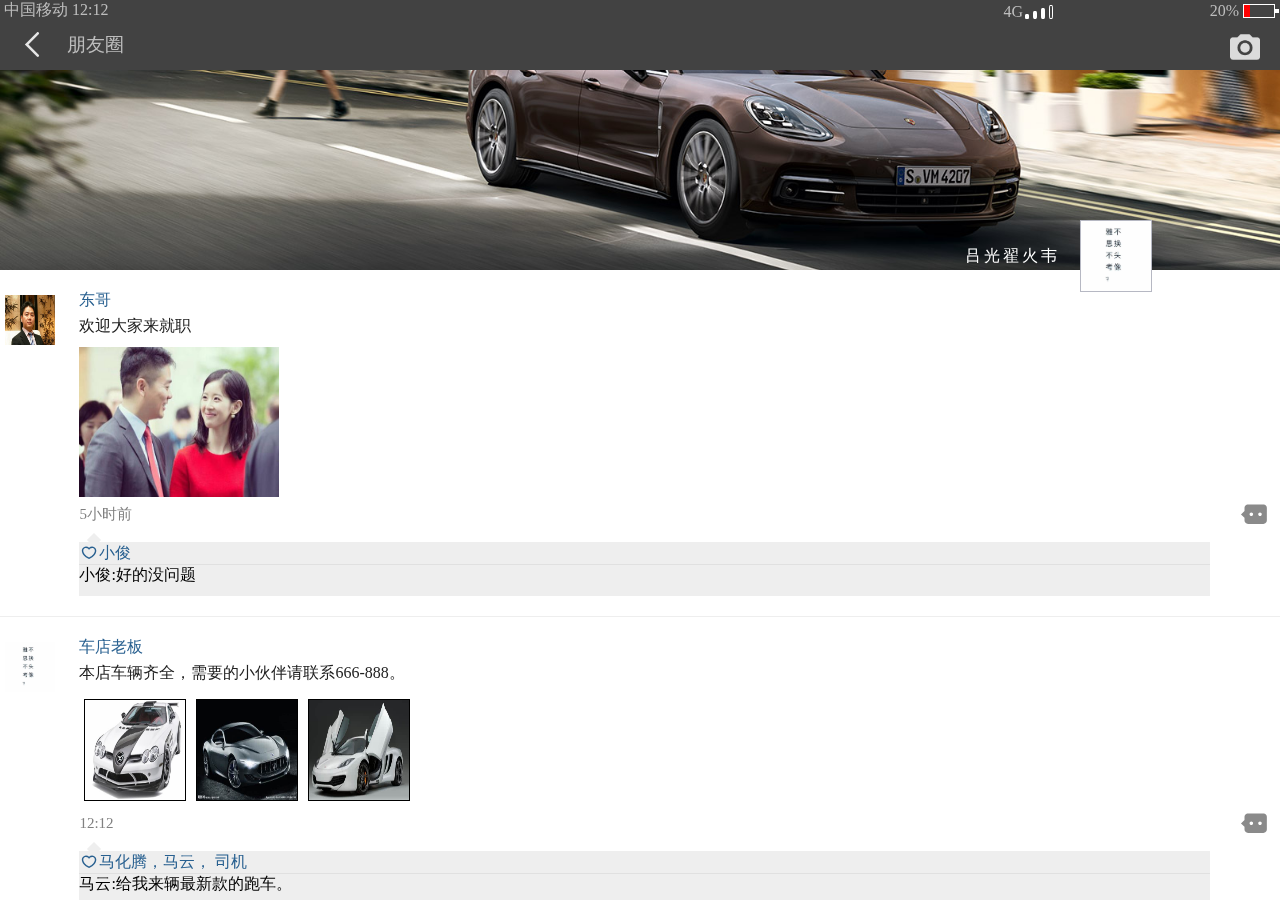
<file: wechat2/html/朋友圈.html>
<!DOCTYPE html>
<html>

	<head>
		<meta charset="UTF-8">
		<title></title>
		<style>
			* {
				margin: 0;
				padding: 0;
				text-decoration: none;
			}
			
			::-webkit-scrollbar {
				display: none;
			}
		</style>
		<meta name="viewport" content="width=device-width,initial-scale=1.0,maximum-scale=1.0,user-scalable=0">
		<link rel="stylesheet" type="text/css" href="../css/top1.css" />
		<link rel="stylesheet" type="text/css" href="../css/center.css" />
	</head>

	<body>
		<div id="max">
			<div id="top">
				<div id="head">
					<a>&nbsp;中国移动&nbsp;12:12</a>
					<div id="top1">
						<div id="xinhao">4G
							<div id="xinhao1"></div>
							<div id="xinhao2"></div>
							<div id="xinhao3"></div>
							<div id="xinhao4"></div>
						</div>
						<div id="dianliang">20%&nbsp;
							<div id="dianliang1">
								<div id="dianliang2"></div>
							</div>
							<div id="dianliang3"></div>
						</div>
					</div>
				</div>
				<div id="neck">
					<a id="top2" href="发现.html"></a>
					<a id="top21" href="朋友圈.html"></a>
					<a id="top3">朋友圈</a>
					<a id="top4" href="#"></a>
					<input id="top41" type="button" value="发送" />
				</div>
			</div>
			<div id="center">
				<div id="background">
					<div id="user">
						<div id="name">吕光翟火韦</div>
						<div id="photo">
							<img src="../img/微信图片_20170731162607.jpg" />
						</div>
					</div>
				</div>
				<div id="cen">
					<div class="user1">
						<div id="photo1">
							<img src="../img/1299745352918.jpg" />
						</div>
						<div id="content1">
							<div id="name1">东哥</div>
							<div id="text1">欢迎大家来就职</div>
							<div id="userimg1">
								<img src="../img/76e44c968f98bf1_size21_w503_h340.jpg" />
							</div>
							<div id="record1">
								<div id="time1">5小时前</div>
								<div class="others1">
									<div class="popup">
										<div id="popup1" class="popup1">
											<img src="../img/icon/moments/赞.svg" /> 赞
										</div>
										<div id="popup2" class="popup2">
											<img src="../img/icon/menu/聊天.svg" />评论
										</div>
									</div>
									<a id="allow1" href="#">
										<img src="../img/wx/微信消息.svg" />
									</a>
								</div>
							</div>
							<div id="up"></div>
							<div id="observe">
								<div id="yes1">
									<div id="heart1"></div>
									<div id="people1">
										<div>小俊</div>
										<div id="i"></div>
									</div>
								</div>
								<div id="speak1">
									<div>小俊:好的没问题</div>
									
								</div>
							</div>
						</div>
					</div>
					
						<div id="end" style="display: none;">
							<div id="operate">
								<div id="write" contenteditable="true"></div>
								<div id="face"></div>
								<div id="w"></div>
								<input id="send" type="button" value="发送" />
							</div>
							<div id="hide1">
								<div id="hide11">
									<div id="i1"><img src="../img/wx/emoji-1.svg" /></div>
									<div id="i2"><img src="../img/wx/emoji-2.svg" /></div>
									<div id="i3"><img src="../img/wx/emoji-9.svg" /></div>
									<div id="i4"><img src="../img/wx/emoji-10.svg" /></div>
									<div id="i5"><img src="../img/wx/emoji-11.svg" /></div>
									<div id="i6"><img src="../img/wx/emoji-14.svg" /></div>
								</div>
								<div id="hide11">
									<div id="i7"><img src="../img/wx/emoji-17.svg" /></div>
									<div id="i8"><img src="../img/wx/emoji-19.svg" /></div>
									<div id="i9"><img src="../img/wx/emoji-20.svg" /></div>
									<div id="i10"><img src="../img/wx/emoji-24.svg" /></div>
									<div id="i11"><img src="../img/wx/emoji-30.svg" /></div>
									<div id="i12"><img src="../img/wx/emoji-12.svg" /></div>
								</div>
							</div>
						</div>
					
					<div class="user1">
						<div id="photo1">
							<img src="../img/微信图片_20170731162607.jpg" />
						</div>
						<div id="content1">
							<div id="name1">车店老板</div>
							<div id="text1">本店车辆齐全，需要的小伙伴请联系666-888。</div>
							<div id="userimg2">
								<div><img src="../img/wx/u=2090484547,151176521&fm=26&gp=0.jpg" /></div>
								<div><img src="../img/wx/u=1535292475,1070670400&fm=26&gp=0.jpg" /></div>
								<div><img src="../img/wx/u=3318631203,3378682391&fm=26&gp=0.jpg" /></div>
							</div>
							<div id="record1">
								<div id="time1">12:12</div>
								<div class="others1">
									<div class="popup">
										<div class="popup1">
											<img src="../img/icon/moments/赞.svg" /> 赞
										</div>
										<div class="popup2">
											<img src="../img/icon/menu/聊天.svg" />评论
										</div>
									</div>
									<a id="allow1" href="#">
										<img src="../img/wx/微信消息.svg" />
									</a>
								</div>
							</div>
							<div id="up"></div>
							<div id="observe">
								<div id="yes1">
									<div id="heart1"></div>
									<div id="people2"> 马化腾，马云， 司机</div>
								</div>
								<div id="speak2">
									<div>马云:给我来辆最新款的跑车。</div>
								</div>
							</div>
						</div>
					</div>
				</div>
				<div id="oth">
					<div id="oth1"></div>
					<div>正在加载...</div>
				</div>
			</div>
			<div id="center1">
				<div id="up1">
					<textarea id="write1" placeholder=" 这一刻的想法..." /></textarea>
					<div id="on1">
						<div id="p"></div>
						<div id="select1"><input onchange="preview(this)" multiple="multiple" type="file" style="width: 49px;height: 49px; opacity: 0;" /></div>
					</div>
					<div id="place1">
						<img src="../img/wx/位置 (1).svg" /> &nbsp;&nbsp;所在位置
					</div>
				</div>
				<div id="down1">
					<div id="other1">
						<img src="../img/wx/地球.svg" /> &nbsp;&nbsp;谁可以看
					</div>
					<div id="other2">
						<img src="../img/wx/艾特.svg" /> &nbsp;&nbsp;提醒谁看
					</div>
				</div>
			</div>
		</div>
	</body>
    <script type="text/javascript" src="../jquery/jquery.js"></script>
    <script type="text/javascript" src="../js/center.js"></script>
</html>
<script>
	function preview(file) {

		if(file.files && file.files[0]) {
			var reader = new FileReader();
			reader.readAsDataURL(file.files[0]);
			//当读取完毕时
			reader.onload = function() {
				//文件一旦开始读取，无论成功或失败，实例的 result 属性都会被填充
				p.innerHTML = '<img src="' + event.target.result + '" />';
			}
		}
	}
</script>
</file>
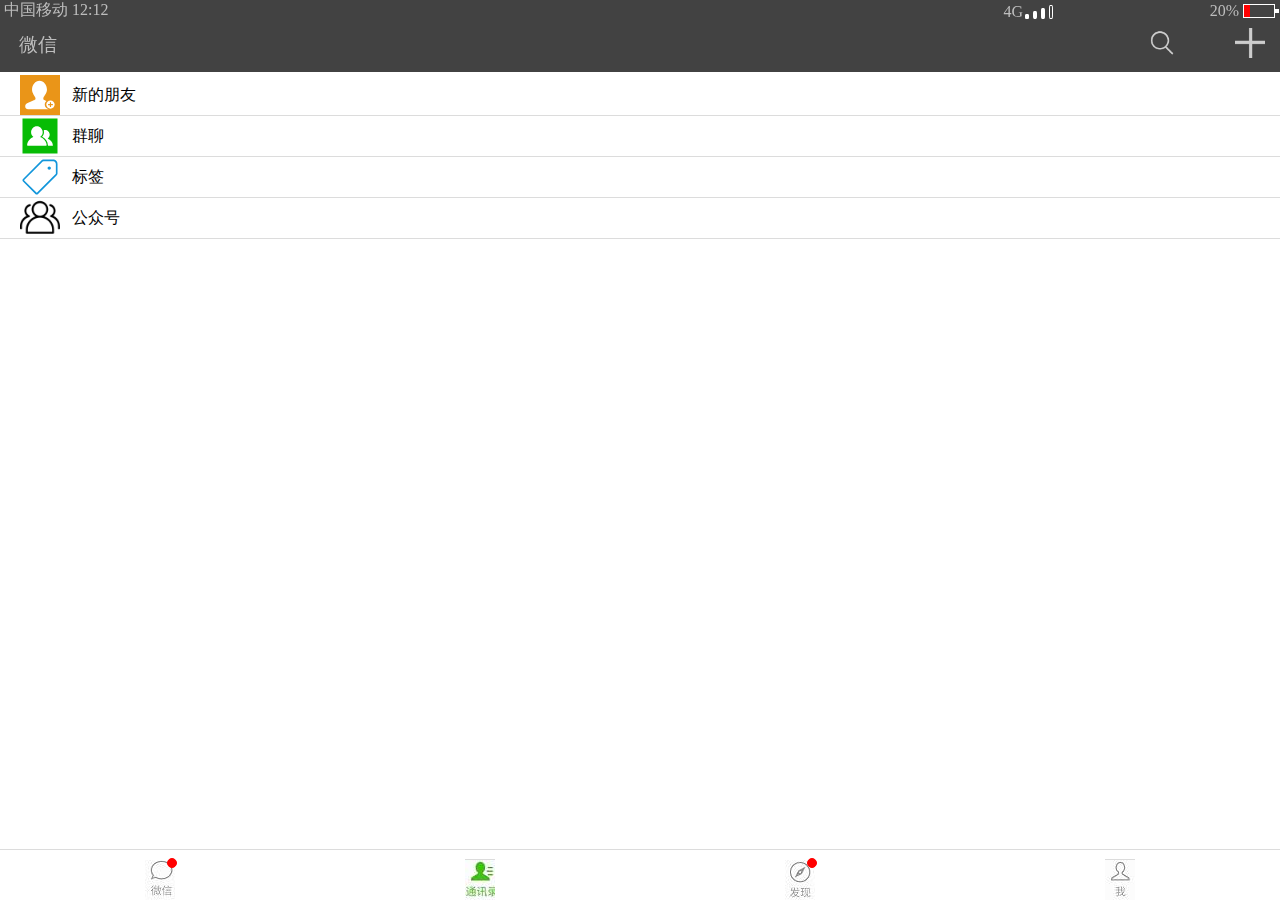
<file: wechat2/html/通讯录.html>
<!DOCTYPE html>
<html>

	<head>
		<meta charset="utf-8" />
		<title></title>
		<style>
			* {
				margin: 0;
				padding: 0;
				text-decoration: none;
			}
			::-webkit-scrollbar {
				display: none;			
            }
		</style>
		<meta name="viewport" content="width=device-width,initial-scale=1.0,maximum-scale=1.0,user-scalable=0">
		<link rel="stylesheet" type="text/css" href="../css/top.css"/>
		<link rel="stylesheet" type="text/css" href="../css/bottom①.css"/>
		<link rel="stylesheet" type="text/css" href="../css/mid①.css"/>
	</head>

	<body>
		<div id="max">
			<div id="top">
				<div id="head">
					<a>&nbsp;中国移动&nbsp;12:12</a>
					<div id="top2">
						<div id="xinhao">4G
							<div id="xinhao1"></div>
							<div id="xinhao2"></div>
							<div id="xinhao3"></div>
							<div id="xinhao4"></div>
						</div>
						<div id="dianliang">20%&nbsp;
							<div id="dianliang1">							
							    <div id="dianliang2"></div>
							</div>
							<div id="dianliang3"></div>
						</div>
					</div>
				</div>
				<div id="neck">
					<a>&nbsp;&nbsp;&nbsp;&nbsp;微信</a>
					<div id="seach">
						<a href="#"><img src="../img/wx/微信端-搜索.png" width="30px"height="30px"></a>
						&nbsp;&nbsp;&nbsp;&nbsp;&nbsp;&nbsp;&nbsp;&nbsp;&nbsp;&nbsp;&nbsp;&nbsp;
						<div id="ceng">
						<div class="popup">
				            <div id="content">
					            <div><img src="../img/icon/control/发起群聊.svg"></div>
					            <div>发起群聊</div>
				            </div>
				                <div id="content">
					            <div><img src="../img/icon/control/添加朋友.svg"></div>
					            <div>添加朋友</div>
				             </div>
				            <div id="content">
					            <div><img src="../img/icon/control/扫一扫.svg"></div>
					            <div>扫一扫</div>
				            </div>
				            <div id="content">
					            <div><img src="../img/icon/control/收付款.svg"></div>
					            <div>收付款</div>
				            </div>
				            <div id="content">
					            <div><img src="../img/wx/帮助与反馈.png"></div>
					            <div>帮助与反馈</div>
				            </div>
			            </div>
						<a href="#"><img src="../img/wx/微信常用旅客-添加.png" width="30px"height="30px"></a>
						</div>
					</div>
			</div>
		<div id="mid">
			<a id="mid1" href="#">
					<img src="../img/wx/新的朋友.svg" />&nbsp;&nbsp;&nbsp;新的朋友
			</a>
			<a id="mid2" href="#">
					<img src="../img/wx/群聊.svg" />&nbsp;&nbsp;&nbsp;群聊
			</a>
			<a id="mid3" href="#">
					<img src="../img/wx/标签.svg" />&nbsp;&nbsp;&nbsp;标签
			</a>
			<a id="mid4" href="#">
					<img src="../img/wx/微信公众号.png" />&nbsp;&nbsp;&nbsp;公众号
			</a>
		</div>
		<div id="bottom">
			<a id="bottom1" href="微信.html">
				<img src="../img/wx/weixin.jpg" />
				<div></div>
			</a>
			
			<a id="bottom" href="#">
				<img src="../img/wx/tongxunlu1.jpg" />
			</a>
			<a id="bottom3" href="发现.html">
				<img src="../img/wx/faxian.jpg" />
				<div></div>
			</a>
			<a id="bottom" href="我.html">
				<img src="../img/wx/wo.jpg" />
			</a>
		</div>
	</body>
    <script type="text/javascript" src="../jquery/jquery.js" ></script>
	<script type="text/javascript" src="../js/popup.js" ></script>
</html>
</file>
<file: wechat2/other/css/common.css>
* {
	margin: 0;
	padding: 0;
	/*border: 1px solid red;*/
	font-family: "微软雅黑";
}

.showborder {
	border: 1px solid red;
}

::-webkit-scrollbar {
	display: none;
}

::-moz-progress-bar {
	display: none;
}

.content {
	height: 100%;
	width: 100%;
	flex-grow: 1;
	overflow-y: scroll;
	background-color: rgb(238, 238, 238);
	position: relative;
}

.display_none {
	display: none;
}

img {
	vertical-align: middle;
	/*width: 100%;
	height: 100%;*/
}
</file>
<file: wechat2/other/css/head.css>
#container {
	width: 100%;
	height: 100%;
	display: flex;
	flex-flow: column;
	justify-content: space-between;
	background-color: white;
	position: fixed;
}

#top {
	height: 60px;
	width: 100%;
	color: white;
	background-color: rgb(66, 66, 66);
}

#top-status {
	height: 25%;
	width: 100%;
	display: flex;
	justify-content: space-between;
	align-items: center;
}

#status-sign {
	width: 40%;
	display: flex;
	align-items: center;
	margin: 0 0 0 2px;
}

#sign_5 {
	/*width: 40%;*/
	height: 25%;
	/*min-width: ;*/
	display: flex;
	align-items: center;
}

.signal {
	margin: 0 1px;
	height: 7px;
	width: 7px;
	border-radius: 4px;
	border: 1px solid white;
	background-color: white;
}

.nosignal {
	margin: 0 1px;
	height: 7px;
	width: 7px;
	border-radius: 4px;
	border: 1px solid white;
	background-color: rgb(66, 66, 66);
	;
}

#sign-carrier {
	/*width: 50%;*/
	min-width: 56px;
	font-size: 14px;
	margin: 0 0 0 3px;
}


/*#signals {
	width: 5%;
	font-size: 14px;
	margin: 0 0 0 10px;
}*/

#status-time {
	align-content: center;
	width: 20%;
	font-size: 14px;
	text-align: center;
}

#status-power {
	justify-content: center;
	width: 40%;
	/*text-align: right;*/
	/*float: right;*/
	font-size: 14px;
	display: flex;
	flex-flow: row nowrap;
	justify-content: flex-end;
	align-items: center;
}

#status-power div:nth-child(2) {
	width: 35px;
	height: 13px;
	border: 1px solid white;
	box-shadow: 0 0 1px black;
	border-radius: 3px;
	/*display: flex;
	flex-flow: row nowrap;
	justify-content: flex-start;
	*/
}

#power-time {
	width: 26px;
	height: 11px;
	background-color: white;
	margin: 1px;
	border-radius: 1px;
}

#status-power div:nth-child(3) {
	width: 3px;
	height: 6px;
	border-radius: 1px;
	background-color: white;
	margin: 0 2px 0 0;
}

#top-caption {
	height: 75%;
	width: 100%;
	position: relative;
	background-image: linear-gradient(to bottom, rgb(66, 66, 66), #616161);
}

#headline {
	width: 100%;
	color: white;
	font-size: 120%;
	text-align: center;
	line-height: 52.5px;
	font-family: "微软雅黑";
}

.tool {
	position: absolute;
	right: 15px;
	top: 15px;
	height: 25px;
	width: 25px;
}

#top-caption div img {
	height: 25px;
	width: 25px;
}

.tool_left {
	position: absolute;
	left: 5px;
	top: 15px;
	/*font-size: 90%;*/
}

#top-caption .tool_left img {
	height: 16px;
	width: 20px;
	margin: 0 0 3px 0;
}
</file>
<file: wechat2/other/css/content_index.css>
.search {
	height: 40px;
	display: flex;
	flex-flow: row nowrap;
	justify-content: space-around;
	align-items: center;
	box-shadow: 0px 0px 2px rgb(238, 238, 238);
}

.search input {
	width: 98%;
	height: 26px;
	border-radius: 6px;
	border: 1px solid rgb(224, 224, 224);
	outline: none;
	box-shadow: 0px 0px 10px gainsboro inset;
	background: url(../img/icon/control/搜索.svg) no-repeat;
	background-size: contain;
	background-position-x: 42%;
	background-color: white;
}

.search input:focus {
	background: none;
	background-color: white;
}

.search input::-webkit-input-placeholder {
	text-align: center;
	color: rgb(224, 224, 224);
	font-size: 16px;
}

.detail {
	width: 100%;
	height: 60px;
	background-color: white;
	border-bottom: 1px solid #F5F5DC;
	display: flex;
	/*	text-indent: 10px;*/
	align-items: center;
}

.head_photo {
	width: 50px;
	height: 50px;
	margin: 0 10px 0 10px;
	position: relative;
	/*text-align: center;*/
	/*align-items: center;*/
}

.head_photo img {
	width: 100%;
	height: 100%;
	min-width: 50px;
	min-height: 50px;
}

.chatting {
	width: 93%;
	height: 60px;
	position: relative;
}

.nickname {
	width: 50%;
	height: 50%;
	line-height: 30px;
	font-size: 18px;
	/*margin: 2px 0 0 0;*/
	font-family: "微软雅黑";
}

.chat-time {
	width: 20%;
	height: 50%;
	position: absolute;
	font-size: 14px;
	top: 5px;
	right: 10px;
	line-height: 30px;
	text-align: right;
	color: rgb(189, 189, 189);
}

.chat_abstract {
	overflow-x: hidden;
	width: 90%;
	height: 50%;
	line-height: 30px;
	color: rgb(189, 189, 189);
	font-size: 14px;
	/*margin: 0 0 6px 0;*/
	font-family: "微软雅黑";
	/*word-wrap: break-word;*/
	white-space: nowrap;
}

#tool_add_extension {
	/*border: 1px solid red;*/
	width: 130px;
	height: 170px;
	display: flex;
	flex-flow: column nowrap;
	justify-content: space-around;
	align-items: center;
	background-color: rgb(66, 66, 66);
}

#tool_add_extension hr {
	width: 80%;
	border: 0;
	background-color: rgb(97, 97, 97);
	height: 1px;
}

.tool-items {
	width: 80%;
	display: flex;
	flex-flow: row nowrap;
	justify-content: space-around;
}

.t_icon {
	height: 20px;
	width: 20px;
	/*background: url(../img/icon/control/发起群聊.svg) no-repeat;
	background-size: cover;
	background-position: center;*/
}

.t_icon img {
	height: 100%;
	width: 100%;
}

.t_txt {
	color: white;
	text-align: left;
}

.nabla {
	height: 0;
	width: 0;
	overflow: hidden;
	font-size: 0;
	line-height: 0;
	border-color: transparent transparent rgb(66, 66, 66) transparent;
	border-style: dashed dashed solid dashed;
	border-width: 10px;
	position: relative;
	left: 100px;
}

#tool_add_ex {
	height: 180px;
	width: 130px;
	position: absolute;
	z-index: 1;
	right: 1%;
	top: -5px;
}
</file>
<file: wechat2/other/css/navigation.css>
#nav {
	height: 70px;
	width: 100%;
	border-top: 1px solid rgb(158, 158, 158);
	display: flex;
	/*align-items: center;*/
	/*text-align: center;*/
	background-color: rgb(245, 245, 245);
	box-shadow: 0 0 5px rgb(158, 158, 158);
	/*min-width: 360px;*/
}

.red_one {
	color: white;
	height: 16px;
	width: 16px;
	border-radius: 8px;
	background-color: red;
	text-align: center;
	line-height: 16px;
	font-size: 80%;
}

.red_one_top {
	position: absolute;
	top: -5px;
	right: -5px;
}

.red_one_bottom {
	position: absolute;
	top: 2px;
	right: 0;
}

.nav-btn {
	background-color: rgb(245, 245, 245);
	width: 25%;
	height: 100%;
	text-align: center;
}

.nav-btn button {
	position: relative;
	border: 0;
	text-align: center;
	background-color: rgb(245, 245, 245);
}

.nav-btn img {
	/*margin-top: 5px;*/
	width: 40px;
	height: 40px;
	min-height: 30px;
	min-width: 30px;
}

#nav div div {
	color: rgb(158, 158, 158);
}

#nav .nav-btn .nav_btn_no div:nth-child(1) {
	text-align: center;
	line-height: 16px;
	color: white;
}
</file>
<file: wechat2/other/css/content_ad_book.css>
#content-ad_book .discover_div .discover_text:after {
	display: none;
}

.word {
	color: rgb(158, 158, 158);
	height: 20px;
	width: 100%;
	line-height: 20px;
	text-indent: 15px;
	/*margin: 0 10px;*/
}

#word_nav {
	position: fixed;
	text-align: center;
	/*right: 32%;*/
	top: 30%;
	right: 1%;
	width: 10px;
	height: 400px;
	/*margin: 10px 0;*/
	z-index: 1;
}

.nav-word {
	width: 12px;
	height: 12px;
	/*font-size: 8px;*/
	/*line-height: 8px;*/
	font-size: 12px;
	color: rgb(117, 117, 117);
}
</file>
<file: wechat2/other/css/content_discover.css>
.discover_div {
	width: 100%;
	height: 45px;
	background-color: white;
	display: flex;
	align-items: center;
	position: relative;
	border-bottom: 1px solid rgb(238, 238, 238);
	border-top: 1px solid rgb(238, 238, 238);
}

.discover_img {
	width: 35px;
	height: 35px;
	margin: 15px;
}

.discover_img img {
	width: 100%;
	height: 100%;
	min-width: 30px;
	min-height: 30px;
}

.discover_text button {
	text-indent: 5px;
	font-family: "微软雅黑";
	border: 0;
}

.discover_text:after {
	position: absolute;
	right: 20px;
	font-size: 24px;
	color: rgb(238, 238, 238);
	content: '>';
}

.border_bottom {
	border-top: 0;
	border-bottom: 1px solid rgb(238, 238, 238);
}

.discover_margin {
	margin: 10px 0;
}

.discover_text button:after {
	position: absolute;
	right: 20px;
	font-size: 24px;
	color: rgb(238, 238, 238);
	content: '>';
}
</file>
<file: wechat2/other/css/content_me.css>
#mine {
	width: 100%;
	height: 100px;
	background-color: white;
	border-bottom: 1px solid #F5F5DC;
	display: flex;
	/*	text-indent: 10px;*/
	align-items: center;
	position: relative;
}

#photo {
	width: 80px;
	height: 80px;
	margin: 10px;
	/*text-align: center;*/
	/*align-items: center;*/
}

#photo img {
	width: 100%;
	height: 100%;
	min-width: 50px;
	min-height: 50px;
}

#info {
	width: 70%;
	height: 100px;
	
}

#myname {
	width: 50%;
	height: 60%;
	line-height: 60px;
	font-size:24px;
	/*margin: 2px 0 0 0;*/
	font-family: "微软雅黑";
}

#wechat_id {
	width: 70%;
	height: 40%;
	line-height: 40px;
	font-size: 16px;
	/*margin: 0 0 6px 0;*/
	font-family: "微软雅黑";
}
#info:after{
	position: absolute;
	right: 20px;
	top: 25px;
	font-size: 24px;
	color: rgb(238,238,238);
	content: '>';
}
.margin_bottom{
	margin: 0 0 10px 0;
}
.margin_top{
	margin: 10px 0 0 0;
}
</file>
<file: wechat2/other/css/friends.css>
#cover {
	width: 100%;
	height: 260px;
	background: url(../img/icon/moments/screen1.jpg) no-repeat;
	background-size: cover;
	background-position: center;
	margin: 0 0 20px 0;
}

#user {
	height: 86px;
	width: 90%;
	display: flex;
	margin: 0 auto;
	flex-flow: row nowrap;
	justify-content: flex-end;
	position: relative;
	top: 200px;
}

#user-name {
	color: white;
	font-size: 150%;
	letter-spacing: 2px;
	padding: 20px 20px 0 0;
}

#user-photo {
	height: 84px;
	width: 84px;
	box-shadow: 0 0 5px white inset;
	border: 1px solid rgb(158, 158, 158);
}

#user-photo img {
	height: 80px;
	margin: 2px;
	width: 80px;
}

.discover_text button {
	background-color: white;
	/*color: white;*/
	font-family: "generic-family";
	font-size: 100%;
}

#friends {
	background-color: white;
}

.dynamic {
	width: 96%;
	margin: 10px auto;
	display: flex;
	flex-flow: row nowrap;
	/*padding: 20px 0;*/
	position: relative;
	
}

.f_photo {
	width: 20%;
	text-align: center;
	margin: 0 10px;
}

.f_photo img {
	height: 60px;
	width: 60px;
}

.f_content {
	width: 70%;
	position: relative;
}

.n_name {
	font-style: bold;
	color: rgb(63, 81, 181);
	margin: 0 0 5px 0;
}

.n_content {
	width: 100%;
	color: rgb(66, 66, 66);
	margin: 0 0 5px 0;
}

.n_photo {
	margin: 2px;
	height: 130px;
	width: 100%;
}

.n_photo img {
	height: 130px;
	width: 50%;
}

.n_photo3 {
	margin: 2px;
	height: 80px;
	width: 100%;
	display: flex;
	flex-flow: row nowrap;
	justify-content: flex-start;
}

.n_photo3 img {
	height: 80px;
	width: 80px;
	/*margin: 2px;*/
}



.n_status {
	width: 100%;
	height: 20px;
	display: flex;
	flex-flow: row nowrap;
	justify-content: space-between;
	align-items: center;
	margin: 10px 0;
	position: relative;
}

.n_time {
	color: rgb(189, 189, 189);
	width: 50%;
}



.reply_img {
	width: 50%;
	height: 20px;
	text-align: right;
	position: relative;
}

.votes {
	width: 100%;
	height: 24px;
	color: #286090;
	font-style: 700;
	line-height: 24px;
	background-color: rgb(245, 245, 245);
}

.votes img {
	height: 20px;
	width: 20px;
	margin: 2px 6px 2px 6px;
}

.redux {
	/*display: flex;*/
	min-height: 24px;
	line-height: 24px;
	/*flex-flow: row;*/
	background-color: rgb(245, 245, 245);
	/*justify-content: flex-start;*/
}

.font {
	min-width: 24px;
	font-style: 700;
	margin: 0 0 0 5px;
	color: #286090;
}

.praise_area {
	height: 30px;
	width: 130px;
	background-color: rgb(66, 66, 66);
	border-radius: 4px;
	display: flex;
	flex-flow: row nowrap;
	align-items: center;
	z-index: 1;
	position: absolute;
	top: -2px;
	right: 25px;
}

.praise_div {
	display: flex;
	flex-flow: row nowrap;
	height: 20px;
	margin: 2px 2px;
	width: 60px;
	background-color: rgb(66, 66, 66);
}

.comment_div{
	display: flex;
	flex-flow: row nowrap;
	height: 20px;
	margin: 2px 2px;
	width: 60px;
	background-color: rgb(66, 66, 66);
}

.praise_img {
	height: 20px;
	width: 20px;
}

.praise_text {
	color: white;
}
.praise_text2 {
	color: white;
}

#comment{
	
}
</file>
<file: wechat2/other/css/chat.css>
.curr-div{
	height: 100%;
	width: 100%;
	min-height: 300px;
	flex-grow: 1;
	overflow-y: scroll;
	background-color: white;
}
#chat-bottom {
	height: 50px;
	width: 100%;
	min-height: 50px;
	border-bottom: 1px solid rgb(158, 158, 158);
	display: flex;
	justify-content: space-around;
	align-items: center;
	background-color: rgba(238,238,238 ,1);
	box-shadow: 0 0 1px rgb(158, 158, 158);
	/*min-width: 360px;*/
	/*border: 1px solid red;*/
}

#voice{
	
}
.voice {
	width: 30px;
	height: 30px;
	background: url(../img/icon/chat/语音.svg);
	background-position: center;
	background-size: contain;
}

.keyboard{
	width: 30px;
	height: 30px;
	background: url(../img/chat/键盘.svg);
	background-position: center;
	background-size: contain;
}
#chat_bottom_div {
	width: 250px;
	height: 30px;
	border: 1px solid rgba(224,224,224 ,1);
	background-color: rgba(238,238,238 ,1);
	border-radius: 6px;
	text-align: center;
	line-height: 30px;
	
}
#voice_key{
	width: 250px;
	height: 30px;
	border-radius: 6px;
	text-align: center;
	font-weight: bold;
	font-size: 14px;
	color: rgba(66,66,66 ,1);
	background-color: rgba(245,245,245,1);
}
#chat-input {
	width: 250px;
	height: 30px;
	border: none;
	border-radius: 6px;
	/*overflow-wrap: normal;*/
	outline:none;
	word-break: break-all;
}

#chat-expression {
	width: 30px;
	height: 30px;
	background: url(../img/icon/chat/表情.svg);
	background-position: center;
	background-size: contain;
	/*border: 1px solid red;*/
}

#chat-extra-btn{
	width: 30px;
	height: 30px;
	background: url(../img/chat/加.svg);
	background-position: center;
	background-size: contain;
	/*border: 1px solid red;*/
}

.chat-left {
	display: flex;
	justify-content: flex-end;
	/*align-items: center;*/
}

.chat-right {
	display: flex;
	justify-content: flex-start;
	/*align-items: center;*/
}

.chat-message {
	margin: 10px 5px;
	min-height: 40px;
	min-width: 20px;
}

.chat-white {
	background-color: rgba(238,238,238 ,1);
}

.chat-green {
	background-color: rgba(100, 221, 23, 1);
}

.text_right{
	text-align: right;
}
.chat-message-content {
	/*padding: 0 5px;*/
	/*text-align: left;*/
	max-width: 260px;
	min-width: 30px;
	margin: 0 5px;
	line-height: 40px;
	padding: 0 5px;
	min-height: 40px;
	font-size: 16px;
	border-radius: 6px;
}

.chat-message-img {
	max-width: 260px;
	margin: 0 5px;
	border-radius: 6px;
}

.chat-message-img img {
	max-width: 200px;
	height: auto;
}

.chat-message-photo-me {
	width: 40px;
	height: 40px;
	min-width: 40px;
	min-height: 40px;
	background: url(../img/photo/MT.jpg);
	background-position: center;
	background-size: cover;
}

.chat-message-photo-he {
	width: 40px;
	height: 40px;
	min-width: 40px;
	min-height: 40px;
}

#chatExtra {
	/*min-height: 300px;*/
	width: 100%;
	height: 300px;
	display: flex;
	flex-flow: column nowrap;
	justify-content: space-around;
	background-color: rgba(224, 224, 224, 1);
}

.extra-content {
	display: flex;
	justify-content: space-around;
	align-items: center;
}

.chat-extra-content {
	
	/*margin: 10px;*/
}

.ex {
	
	width: 35px;
	height: 35px;
}

.chat-extra-img{
	width: 42px;
	height: 42px;
	padding: 10px 5px 5px 5px;
	border-radius: 6px;
	background-color: white;
	text-align: center;
}
.chat-extra-content-text{
	width: 100%;
	height: 12px;
	line-height: 12px;
	margin: 5px 0 0 0;
	text-align: center;
	font-size: 14px;
	color: rgba(117,117,117 ,1);
}

#mic{
	position: fixed;
	display: flex;
	flex-flow: column;
	justify-content: space-around;
	width: 120px;
	height: 120px;
	background-color: rgba(66,66,66,0.6);
	border-radius: 5px;
	right: 127px;
	top: 260px;
}

#mic_img{
	/*width: 70px;*/
	text-align: center;
	height: 70px;
}
#mic_img img{
	width: 70px;
	height: 70px;
}

#mic_text{
	height: 18px;
	text-align: center;
	color: rgba(245,245,245 ,1);
	font-size: 12px;
	
}
</file>
<file: wechat2/css/chat1.css>
#max {
	width: 100%;
	height: 100%;
	min-height: 300px;
	/*display: flex;*/
	/*flex-flow: column;*/
	\
}

#top {
	width: 100%;
	height: 72px;
	background-color: #424242;
	color: #BDBDBD;
	font-family: "微软黑体";
	z-index: 1;
}

#head {
	width: 100%;
	height: 20px;
	position: relative;
	display: flex;
	align-items: center;
}

#head1 {
	width: 100%;
	height: 20px;
	background-color: #ef5350;
	position: relative;
	display: flex;
	align-items: center;
	display: none;
}

#head div {
	display: flex;
	justify-content: flex-end;
}

#top1 {
	width: 35%;
	height: 20px;
	position: absolute;
	top: 1px;
	right: 1px;
	display: flex;
}

#xinhao {
	width: 50%;
	display: flex;
	/*justify-content: flex-end;*/
	align-items: flex-end;
}

#xinhao div {
	margin: 2px;
	border-radius: 30%;
}

#xinhao1 {
	width: 2px;
	height: 3px;
	border: 1px solid white;
	background-color: white;
	flex-flow: wrap;
}

#xinhao2 {
	width: 2px;
	height: 6px;
	border: 1px solid white;
	background-color: white;
}

#xinhao3 {
	width: 2px;
	height: 9px;
	border: 1px solid white;
	background-color: white;
}

#xinhao4 {
	width: 2px;
	height: 12px;
	border: 1px solid white;
}

#dianliang {
	width: 50%;
	display: flex;
	align-items: center;
	/*border: 1px solid white;*/
}

#dianliang1 {
	width: 30px;
	height: 12px;
	border: 1px solid white;
	position: relative;
}

#dianliang2 {
	width: 20%;
	height: 12px;
	background-color: red;
	position: absolute;
	left: 0px;
}

#dianliang3 {
	width: 2px;
	height: 2px;
	border: 1px solid white;
	background-color: white;
}

#neck {
	width: 100%;
	height: 50px;
	/*border: 1px solid red;*/
	line-height: 50px;
	font-size: larger;
	position: relative;
}

#neck1 {
	width: 100%;
	height: 52px;
	background-color: #ef5350;
	/*border: 1px solid red;*/
	line-height: 50px;
	font-size: larger;
	position: relative;
	display: none;
}

#top22 {
	width: 25px;
	height: 25px;
	position: absolute;
	top: 12px;
	left: 20px;
	/*border: 1px solid red;*/
	background: url(../img/icon/material/返回.svg);
	background-size: contain;
}

#top32 {
	width: 70px;
	height: 30px;
	position: absolute;
	left: 60px;
}

#top43 {
	width: 30px;
	height: 30px;
	position: absolute;
	top: 12px;
	right: 20px;
	background: url(../img/wx/帮助与反馈.png);
	background-size: contain;
}

#top2 {
	width: 25px;
	height: 25px;
	position: absolute;
	top: 12px;
	left: 20px;
	/*border: 1px solid red;*/
	background: url(../img/icon/material/返回.svg);
	background-size: contain;
}

#top21 {
	width: 25px;
	height: 25px;
	position: absolute;
	top: 12px;
	left: 20px;
	/*border: 1px solid red;*/
	background: url(../img/icon/material/返回.svg);
	background-size: contain;
	display: none;
}

#top3 {
	width: 70px;
	height: 30px;
	position: absolute;
	left: 60px;
}

#top31 {
	width: 70px;
	height: 30px;
	position: absolute;
	left: 60px;
	display: none;
}

#top4 {
	width: 30px;
	height: 30px;
	position: absolute;
	top: 12px;
	right: 20px;
	background: url(../img/wx/我.svg);
	background-size: contain;
}

#top41 {
	width: 30px;
	height: 30px;
	position: absolute;
	top: 12px;
	right: 80px;
	background: url(../img/wx/微信端-搜索.png);
	background-size: contain;
	;
	display: none;
}

#top42 {
	width: 50px;
	height: 30px;
	background-color: chartreuse;
	position: absolute;
	top: 13px;
	right: 10px;
	display: none;
}

#content {
	width: 100%;
	height: 75%;
	
	overflow: scroll;
	background-size: contain;
	position: absolute;
	top: 72px;
	padding-top: 10px;
}

.img1 {
	width: 50px;
	height: 50px;
	border-radius: 10px;
	border: 1px solid #424242;
	background: url(../img/024f78f0f736afc30a208a85b619ebc4b7451225.jpg) no-repeat;
	background-size: cover;
	float: left;
	position: absolute;
	left: 10px;
}

.min {
	width: 15px;
	height: 15px;
	background-color: #424242;
	color: #E0E0E0;
	position: relative;
	top: 15px;
	left: 70px;
	float: left;
	transform: rotate(45deg);
}

.content1 {
	max-width: 70%;
	min-height: 50px;
	display: flex;
	align-items: center;
	background-color: #424242;
	color: #E0E0E0;
	font-size: 20px;
	padding: 0px 5px 0px 5px;
	border-radius: 5px;
	position: absolute;
	left: 78px;
	float: left;
}

.img2 {
	width: 50px;
	height: 50px;
	border-radius: 10px;
	border: 1px solid #424242;
	background: url(../img/wx/微信图片_20170731162607.jpg);
	background-size: cover;
	position: absolute;
	right: 10px;
	float: right;
}

.content2 {
	max-width: 70%;
	min-height: 50px;
	display: flex;
	align-items: center;
	background-color: #424242;
	color: #E0E0E0;
	font-size: 20px;
	padding: 0px 30px 0px 5px;
	border-radius: 5px;
	position: absolute;
	right: 80px;
	float: right;
}

.min1 {
	width: 15px;
	height: 15px;
	background-color: #424242;
	position: relative;
	top: 15px;
	right: 72px;
	float: right;
	transform: rotate(45deg);
}

.content3 {
	width: 90px;
	height: 50px;
	border-radius: 5px;
	position: absolute;
	right: 80px;
	float: right;
}

.content4{
	width: 180px;
	height: 90px;
	border: 1px solid red;
	border-radius: 5px;
	position: absolute;
	right: 80px;
	float: right;
}

.content5 {
	width: 45px;
	height: 50px;
	border-radius: 5px;
	background-color: #424242;
	position: absolute;
	right: 80px;
	float: right;
}

.min2 {
	width: 15px;
	height: 15px;
	background-color: #f44336;
	position: relative;
	top: 15px;
	right: 72px;
	float: right;
	transform: rotate(45deg);
}

#p img {
	width: 90px;
	height: 50px;
}

#end {
	width: 100%;
	position: fixed;
	bottom: 0px;
	background-color: white;
}

#operate {
	width: 100%;
	height: 50px;
	border: 1px solid #E0E0E0;
	display: flex;
	align-items: center;
	justify-content: space-around;
}

#w {
	width: 30px;
	height: 30px;
	background: url(../img/wx/键盘.svg);
	background-size: contain;
	display: none;
}

#w1 {
	width: 30px;
	height: 30px;
	background: url(../img/wx/键盘.svg);
	background-size: contain;
	display: none;
}

#voice {
	width: 30px;
	height: 30px;
	/*border: 1px solid red;*/
	background: url(../img/wx/语音1.svg);
	background-size: contain;
}

#on {
	width: 100%;
	height: 40px;
	outline: none;
	display: none;
}

#in {
	width: 70%;
	height: 40px;
	display: flex;
}

#write {
	width: 100%;
	height: 40px;
	font-size: 20px;
	text-indent: 10px;
	line-height: 40px;
	border: none;
	border-bottom: 1px solid black;
	outline: medium;
}

#f {
	width: 32px;
	height: 32px;
	border-bottom: 1px solid black;
	position: relative;
	top: 8px;
}

.f {
	width: 30px;
	height: 30px;
	float: right;
	position: relative;
	right: 82px;
	top: -50px;
}

#face {
	width: 30px;
	height: 30px;
	background: url(../img/wx/聊天表情.svg);
	background-size: contain;
}

#more {
	width: 30px;
	height: 30px;
	/*border: 1px solid red;*/
	background: url(../img/wx/添加.svg);
	background-size: contain;
}

#send {
	background-color: green;
	padding: 3px;
	display: none;
	border-radius: 10px;
}

#hide1 {
	width: 100%;
	height: 100px;
	display: none;
}

#hide11 {
	display: flex;
	justify-content: space-around;
}

#hide11 div {
	width: 40px;
	height: 40px;
	margin: 3px;
	text-align: center;
}

#hide11 img{
	width: 40px;
	height: 40px;
}
#hide2 {
	width: 100%;
	height: 100px;
	display: none;
}

#hide21 {
	display: flex;
	justify-content: space-around;
}

#hide21 div {
	width: 40px;
	height: 40px;
	font-size: 10px;
	margin: 3px;
	text-align: center;
}

#h1 {
	background: url(../img/wx/相册1.svg);
	background-size: contain;
}

#h2 {
	background: url(../img/wx/拍摄.svg);
	background-size: contain;
}

#h3 {
	background: url(../img/wx/视频.svg);
	background-size: contain;
}

#h4 {
	background: url(../img/wx/位置.svg);
	background-size: contain;
}

#map {
	width: 100%;
	height: 250px;
	overflow: hidden;
	margin: 0 auto;
}

.light {
	background-color: rgba(105, 105, 105, 0.7);
	position: fixed;
	left: 0;
	top: 0;
}

.login {
	width: 200px;
	height: 100px;
	border-radius: 10px;
	background-color: white;
	margin: auto;
	position: fixed;
	top: 0px;
	right: 0px;
	bottom: 0px;
	left: 0px;
}

.login1 {
	width: 198px;
	height: 48px;
	border-bottom: 1px solid #E0E0E0;
	line-height: 48px;
	text-indent: 20px;
}

.login2 {
	width: 198px;
	height: 48px;
	line-height: 48px;
	text-indent: 20px;
}

.login3{
	width: 300px;
	height: 500px;
	margin: auto;
	position: fixed;
	top: 0px;
	right: 0px;
	bottom: 0px;
	left: 0px;
}

#h5 {
	background: url(../img/wx/红包.svg);
	background-size: contain;
}

#money {
	width: 100%;
	height: 90%;
	min-height: 600px;
	background-color: #EEEEEE;
	border: 1px solid white;
	display: none;
}

.m1 {
	width: 90%;
	height: 45px;
	display: flex;
	align-content: center;
	line-height: 45px;
	margin-top: 25px;
}

.le {
	width: 80px;
	height: 40px;
	position: relative;
	left: 75px;
}

.wri {
	width: 90%;
	height: 45px;
	border: none;
	outline: medium;
}

.ri {
	width: 20px;
	height: 40px;
	position: relative;
	right: 25px;
}

#m2 {
	width: 100%;
	height: 45px;
	text-align: center;
	line-height: 45px;
	font-size: 25px;
	margin-top: 20px;
	display: flex;
	justify-content: center;
}

#m3 {
	width: 80%;
	height: 45px;
	text-align: center;
	line-height: 45px;
	font-size: 17px;
	color: #EEEEEE;
	background-color: #ff8a80;
	outline: medium;
}

#m4 {
	width: 100%;
	height: 20px;
	text-align: center;
	line-height: 20px;
	font-size: 13px;
	color: #757575;
	position: fixed;
	bottom: 5px;
}

#h6 {
	background: url(../img/wx/语音输入.svg);
	background-size: contain;
}

#h7 {
	background: url(../img/wx/我1.svg);
	background-size: contain;
}

#h8 {
	background: url(../img/wx/我的收藏.svg);
	background-size: contain;
}
</file>
<file: wechat2/css/top.css>
#max {
	width: 100%;
	height: 100%;
	min-height: 300px;
	position: fixed;
	/*border: 1px solid red;*/
	display: flex;
	flex-flow: column;
	justify-content: space-between;
}

#top {
	width: 100%;
	height: 72px;
	background-color: #424242;
	color: #BDBDBD;
	z-index: 1;
}

#head {
	width: 100%;
	height: 20px;
	position: relative;
	display: flex;
	align-items: center;
}

#head div {
	display: flex;
	justify-content: flex-end;
}

#top2 {
	width: 35%;
	height: 20px;
	position: absolute;
	top: 1px;
	right: 1px;
	display: flex;
}

#xinhao {
	width: 50%;
	display: flex;
	/*justify-content: flex-end;*/
	align-items: flex-end;
}

#xinhao div {
	margin: 2px;
	border-radius: 30%;
}

#xinhao1 {
	width: 2px;
	height: 3px;
	border: 1px solid white;
	background-color: white;
	flex-flow: wrap;
}

#xinhao2 {
	width: 2px;
	height: 6px;
	border: 1px solid white;
	background-color: white;
}

#xinhao3 {
	width: 2px;
	height: 9px;
	border: 1px solid white;
	background-color: white;
}

#xinhao4 {
	width: 2px;
	height: 12px;
	border: 1px solid white;
}

#dianliang {
	width: 50%;
	display: flex;
	align-items: center;
	/*border: 1px solid white;*/
}

#dianliang1 {
	width: 30px;
	height: 12px;
	border: 1px solid white;
	position: relative;
}

#dianliang2 {
	width: 20%;
	height: 12px;
	background-color: red;
	position: absolute;
	left: 0px
}

#dianliang3 {
	width: 2px;
	height: 2px;
	border: 1px solid white;
	background-color: white;
}

#neck {
	width: 100%;
	height: 50px;
	/*border: 1px solid red;*/
	line-height: 50px;
	font-size: larger;
	position: relative;
}

#seach {
	width: 200px;
	height: 50px;
	position: absolute;
	top: 7px;
	right: 15px;
	justify-content: flex-end;
	align-items: center;
	display: flex;
	/*flex-flow: row;*/
}

.popup {
	height: 250px;
	width: 200px;
	background: #616161;
	position: absolute;
	right: 20px;
	top: 45px;
	z-index: 1;
	display: flex;
	flex-flow: column nowrap;
	justify-content: space-around;
	align-items: center;
	color: white;
}

#content {
	width: 100%;
	border-bottom: 1px solid black;
	display: flex;
	flex-flow: row nowrap;
}


/* 最后一个弹出层 去掉底部 边框  */

#content:last-child {
	border-bottom: none;
}

#content div {
	padding: 0px 15px 0px 15px;
}

#content img {
	height: 30px;
	width: 30px;
}
</file>
<file: wechat2/css/bottom②.css>
#bottom{
	width: 100%;
	height: 50px;
	position:absolute;
	bottom:0px;
	display: flex; 
    justify-content: space-around;
    align-items: flex-end;
    border-top: 1px solid gainsboro;
    background-color: white;
}
#bottom a{
	height: 40px; 
	width: 30px;
    margin: 5px;    
    /*border: 1px solid red;*/ 
    position: relative;
}
#bottom1 div{
	border-radius: 50%;
	width: 8px;
	height: 8px;
	position: absolute;
	right: -2px;
	top: -2px;
	border: 1px solid red;
	background-color: red;
}
/*#bottom3 div{
	border-radius: 50%;
	width: 8px;
	height: 8px;
	position: absolute;
	right: -2px;
	top: -2px;
	border: 1px solid red;
	background-color: red;*/
}
</file>
<file: wechat2/css/mid②.css>
#mid{
	width: 100%;
	height: 80%;
	background-color: #EEEEEE;
	position: absolute;
	top: 70px;
	display: flex;
	flex-flow: wrap;
	overflow:auto;
}
#mid a{
	width: 100%;
	height: 15%;
	background-color: white;
	color: black;
	/*position: relative;
	top: 15px;*/
	display: flex;
	flex-flow: wrap;
	/*justify-content: space-around;*/
	align-items: center;
	padding: 0px 20px 0px 20px;
}
#mid img{
	width:40px;height:40px;
}
#mid1{
	margin: 15px 0px 15px 0px;
}
#mid2{
	border-bottom: 1px solid gainsboro;
}
#mid4{
	margin-top: 15px;
	border-bottom: 1px solid gainsboro;
}
#mid6{
	margin-top: 15px;
	border-bottom: 1px solid gainsboro;
}
#mid8{
	margin-top: 15px;
	margin-bottom: 20px;
}
</file>
<file: wechat2/css/bottom.css>
#bottom{
	width: 100%;
	height: 50px;
	/*position: absolute;
	bottom:0px;*/
	display: flex; 
    justify-content: space-around;
    align-items: flex-end;
    border-top: 1px solid gainsboro;
    background-color: white;
}
#bottom a{
	height: 40px; 
	width: 30px;
   /* margin: 5px;*/    
    /*border: 1px solid red;*/
   position: relative; 
}
#bottom img{
	height: 40px; 
	width: 30px;
}
#bottom3 div{
	border-radius: 50%;
	width: 8px;
	height: 8px;
	position: absolute;
	right: -2px;
	top: -2px;
	border: 1px solid red;
	background-color: red;
}
</file>
<file: wechat2/css/chat.css>
#chat{
	width: 100%;
	overflow-y: scroll;	
	/*flex-flow: column;*/
	/*margin: 0 auto;	*/
	display: flex;
	flex-grow: 1;
}

#chat a{
	height: 70px;
	border-bottom: 1px solid gainsboro;		
	display: flex;
	width: 100%;
	/*flex-flow: row nowrap;*/
	/*justify-content: space-between;*/
	align-items: center;
}
#chat img{
	width: 60px;height: 60px; 
}
#chat-center{
	height: 60px; flex-grow: 1;
	padding-left: 10px;
	display: flex;
	flex-flow: column;
	
	white-space: nowrap;/* 强制不换行 */
	/*text-overflow: ellipsis;*/ /* 超出省略号 */
	overflow: hidden;
	
}
#chat-name{
	color: black;
	font-size: larger;
}
#chat-content{
	color: #BDBDBD;
	overflow: hidden;
}
#chat-left{
	 height: 60px; width:60px;
	font-size:10px;
	text-align: right;
	color: #9e9e9e;
	position: relative;
}
#chat-left div{
	height: 13px;
    width: 13px;
    background-color: red;
    font-weight: 800;
    color: white;
    line-height: 13px;
    text-align: center;
    position: absolute;
    top: -5px;
    right: -5px;
    border-radius: 50%;
}
#chat-right{
	height: 60px; width:60px;
	font-size: 15px;
	text-align: right;
	color: #9e9e9e;
}
</file>
<file: wechat2/css/bottom③.css>
#bottom{
	width: 100%;
	height: 50px;
	position: fixed;
	bottom:0px;
	display: flex; 
    justify-content: space-around;
    align-items: flex-end;
    border-top: 1px solid gainsboro;
    background-color: white;
}
#bottom a{
	height: 40px; 
	width: 30px;
   /* margin: 5px;*/    
    /*border: 1px solid red;*/ 
    position: relative;
}
#bottom1 div{
	border-radius: 50%;
	width: 8px;
	height: 8px;
	position: absolute;
	right: -2px;
	top: -2px;
	border: 1px solid red;
	background-color: red;
}
#bottom3 div{
	border-radius: 50%;
	width: 8px;
	height: 8px;
	position: absolute;
	right: -2px;
	top: -2px;
	border: 1px solid red;
	background-color: red;
}
</file>
<file: wechat2/css/mid③.css>
#mid{
	width: 100%;
	height: 60%;
	background-color: #EEEEEE;
	/*border: 1px solid red;*/
	position: absolute;
	top: 70px;
	display: flex;
	flex-flow: wrap;
}
#mid a{
	width: 100%;
	height: 15%;
	background-color: white;
	color: black;
	/*position: relative;
	top: 15px;*/
	display: flex;
	flex-flow: wrap;
	/*justify-content: space-around;*/
	align-items: center;
	padding: 0px 20px 0px 20px;
}

#mid img{
	width:40px;height:40px;
}
#mid1{
	width: 100%;
	height: 30%;
	margin: 15px 0px 15px 0px;
	position: relative;
}
#left{
	width:80px;height:40px;	
}
#center{
	height: 40px;
	padding-left: 10px;
	display: flex;
	flex-flow: column;
	/*justify-content: space-around;*/
}
#name{
	font-size:15px;
	color: #B6B8C3;
}
#right{
	position: absolute;
	right: 10px;top: 5px;
}
#mid2{
	margin-bottom: 15px;
}
#mid3{
	border-bottom: 1px solid gainsboro;
}
#mid4{
	margin: 15px 0px 15px 0px;
}
</file>
<file: wechat2/css/top1.css>
#max {
	width: 100%;
	height: 100%;
	min-height: 300px;
	position: fixed;
	display: flex;
	flex-flow: column;
	font-family: "微软黑体";
	/*border: 1px solid red;*/
}

#top {
	width: 100%;
	height: 72px;
	background-color: #424242;
	color: #BDBDBD;
	z-index: 1;
}

#head {
	width: 100%;
	height: 20px;
	position: relative;
	display: flex;
	align-items: center;
}

#head div {
	display: flex;
	justify-content: flex-end;
}

#top1 {
	width: 35%;
	height: 20px;
	position: absolute;
	top: 1px;
	right: 1px;
	display: flex;
}

#xinhao {
	width: 50%;
	display: flex;
	/*justify-content: flex-end;*/
	align-items: flex-end;
}

#xinhao div {
	margin: 2px;
	border-radius: 30%;
}

#xinhao1 {
	width: 2px;
	height: 3px;
	border: 1px solid white;
	background-color: white;
	flex-flow: wrap;
}

#xinhao2 {
	width: 2px;
	height: 6px;
	border: 1px solid white;
	background-color: white;
}

#xinhao3 {
	width: 2px;
	height: 9px;
	border: 1px solid white;
	background-color: white;
}

#xinhao4 {
	width: 2px;
	height: 12px;
	border: 1px solid white;
}

#dianliang {
	width: 50%;
	display: flex;
	align-items: center;
	/*border: 1px solid white;*/
}

#dianliang1 {
	width: 30px;
	height: 12px;
	border: 1px solid white;
	position: relative;
}


/*#dianliang1 div{
				width: 10px;height: 8px;
				background-color: red;
			}*/

#dianliang2 {
	width: 20%;
	height: 12px;
	background-color: red;
	position: absolute;
	left: 0px
}

#dianliang3 {
	width: 2px;
	height: 2px;
	border: 1px solid white;
	background-color: white;
}

#neck {
	width: 100%;
	height: 50px;
	/*border: 1px solid red;*/
	line-height: 50px;
	font-size: larger;
	position: relative;
	display: flex;
	text-align: center;
}

#top2 {
	width: 25px;
	height: 25px;
	position: absolute;
	top: 12px;
	left: 20px;
	/*border: 1px solid red;*/
	background: url(../img/icon/material/返回.svg);
	background-size: contain;
}

#top21 {
	width: 25px;
	height: 25px;
	position: absolute;
	top: 12px;
	left: 20px;
	/*border: 1px solid red;*/
	background: url(../img/icon/material/返回.svg);
	background-size: contain;
	display: none;
}

#top3 {
	width: 70px;
	height: 30px;
	position: absolute;
	left: 60px;
}

#top4 {
	width: 30px;
	height: 30px;
	position: absolute;
	top: 12px;
	right: 20px;
	background: url(../img/wx/易卡通微信端ICON_相机.png);
	background-size: contain;
}

#top41 {
	width: 50px;
	height: 30px;
	background-color: chartreuse;
	position: absolute;
	top: 13px;
	right: 10px;
	border-radius: 10px;
	display: none;
}

#popup {
	height: 250px;
	width: 180px;
	background: #616161;
	position: absolute;
	right: 20px;
	top: 70px;
	z-index: 1;
	display: flex;
	flex-flow: column nowrap;
	justify-content: space-around;
	align-items: center;
	color: white;
}
</file>
<file: wechat2/css/center.css>
#center {
	width: 100%;
	height: 100%;
	flex-grow: 1;
	flex-flow: column;
	overflow-y: scroll;
	
}

#background {
	width: 100%;
	height: 200px;
	background: url(../img/wx/porsche-panamera-image.jpg)no-repeat;
	background-size: cover;
	background-position: center;
}

#user {
	height: 72px;
	width: 90%;
	/*border: 1px solid red;*/
	display: flex;
	/*flex-flow: row nowrap;*/
	justify-content: flex-end;
	/*margin: 0 auto;*/
	position: relative;
	top: 150px;
}

#name {
	margin-right: 20px;
	/*font-size: 16px;*/
	color: white;
	display: flex;
	align-items: center;
	letter-spacing: 3px;
}

#photo {
	border: 1px solid #b6b8c3;
}

#photo img {
	height: 70px;
	width: 70px;
}

.user1 {
	width: 100%;
	height: auto;
	border-bottom: 1px solid #EEEEEE;
	padding: 20px 0px 20px 0px;
	display: flex;
	/*flex-flow: row nowrap;*/
	justify-content: center;
}

#photo1 {
	width: 80px;
	display: flex;
	/*justify-content: flex-end;*/
}

#photo1 img {
	margin: 5px;
	height: 50px;
	width: 50px;
	/*border-radius: 6%;*/
}

#content1 {
	width: 100%;
	height: 100%;
	/*border: 1px solid darkblue;*/
	padding: 0px 10px 0px 5px;
}

#name1 {
	width: 100%;
	/*font-weight: 700;*/
	color: #286090;
	margin: 0px 0px 5px 0px;
}

#text1 {
	width: 100%;
	/*font-weight: 400;*/
	color: #212121;
}

#userimg1 {
	margin: 10px 0px 0px 0px;
	height: 150px;
	width: 100%;
	overflow: hidden;
	/*display: flex;
	flex-flow: row wrap;*/
	/*border: 1px solid darkblue;*/
}

#userimg1 img {
	height: 150px;
	width: 100%;
	max-width: 200px;
	min-width: 150px;
	/*background-position : center;*/
	/*background-size : cover;*/
}

#record1 {
	height: 35px;
	width: 100%;
	/*border: 1px solid black;*/
	display: flex;
	align-items: center;
	position: relative;
}

#time1 {
	/*font-weight: 300;*/
	font-size: 15px;
	width: 100px;
	color: gray;
	/*border: 1px solid darkblue;*/
}

.others1 {
	height: 30px;
	width: 30px;
	position: absolute;
	right: 1px;
	/*border: 1px solid darkblue;*/
}

#allow1 img {
	height: 30px;
	width: 30px;
}

.popup {
	height: 25px;
	width: 120px;
	background-color: #424242;
	display: flex;
	flex-flow: row;
	position: absolute;
	top: 2px;
	right: 40px;
}

.popup img {
	width: 20px;
	height: 20px;
}

.popup1 {
	width: 50%;
	height: 25px;
	border-right: 1px solid black;
	text-align: center;
	line-height: 25px;
}

.popup2 {
	width: 50%;
	height: 25px;
	border-left: 1px solid black;
	text-align: center;
}

.others10 {
	height: 30px;
	width: 30px;
	position: absolute;
	right: 1px;
}

#popup11 {
	width: 50%;
	height: 25px;
	border-right: 1px solid black;
	text-align: center;
	line-height: 25px;
}

#popup12 {
	width: 50%;
	height: 25px;
	border-left: 1px solid black;
	text-align: center;
}

#up {
	height: 10px;
	width: 10px;
	background-color: #EEEEEE;
	transform: rotate(45deg);
	position: relative;
	top: 3px;
	left: 10px;
}

#observe {
	width: 95%;
	max-height: 100px;
	background-color: #EEEEEE;
	position: relative;
	overflow-y: scroll;
	padding-bottom: 10px;
}

#yes1 {
	height: 22px;
	width: 100%;
	border-bottom: 1px solid #E0E0E0;
	display: flex;
	flex-flow: row wrap;
	align-items: center;
	color: #286090;
}

#heart1 {
	height: 20px;
	width: 20px;
	background-size: 80%;
	background-position: center;
	background-image: url(../img/icon/moments/赞.svg);
	background-repeat: no-repeat;
}

#people1 {
	height: 22px;
	display: flex;
	flex-flow: row wrap;
	align-items: center;
}

#end {
	width: 100%;
	position: fixed;
	bottom: 0px;
	background-color: white;
}

#operate {
	width: 100%;
	height: 40px;
	border: 1px solid #E0E0E0;
	display: flex;
	align-items: center;
	justify-content: space-around;
}

#write {
	width: 70%;
	height: 35px;
	text-indent: 10px;
	border: none;
	border-bottom: 1px solid black;
	outline: medium;
}

#face {
	width: 35px;
	height: 35px;
	/*border: 1px solid red;*/
	background: url(../img/wx/聊天表情.svg);
	background-size: contain;
}

#w {
	width: 35px;
	height: 35px;
	background: url(../img/wx/键盘.svg);
	background-size: contain;
	display: none;
}

#hide1 {
	width: 100%;
	height: 100px;
	display: none;
}

#hide11 {
	display: flex;
	justify-content: space-around;
}

#hide11 div {
	width: 40px;
	height: 40px;
	margin: 3px;
	text-align: center;
}

#userimg2 {
	margin: 10px 0px 0px 0px;
	height: 100%;
	width: 80%;
	min-width: 300px;
	display: flex;
	flex-flow: row wrap;
	/*border: 1px solid black;*/
}

#userimg2 img {
	height: 100px;
	width: 100px;
}

#userimg2 div {
	height: 100px;
	width: 100px;
	align-items: center;
	margin: 5px;
	border: 1px solid black;
}

#oth {
	width: 100%;
	height: 50px;
	display: flex;
	align-items: center;
	justify-content: center;
}

#oth1 {
	width: 30px;
	height: 30px;
	background-image: url(../img/wx/加载.svg);
	background-size: contain;
}

#center1 {
	width: 100%;
	height: 100%;
	display: none;
	background-color: #BDBDBD;
}

#up1 {
	width: 100%;
	height: 140px;
	background-color: white;
	margin-bottom: 30px;
}

#write1 {
	width: 100%;
	height: 50px;
	padding: 5px;
	font-size: 15px;
	border: none;
	outline: none;
}

#on1 {
	width: 100%;
	height: 55px;
	display: flex;
}

#p img {
	width: 50px;
	height: 50px;
}

#p {
	width: 50px;
	height: 50px;
	border: 1px dashed black;
	margin-left: 10px;
	display: none;
}

#select1 {
	width: 50px;
	height: 50px;
	background: url(../img/wx/添加1.svg);
	background-size: contain;
	margin-left: 15px;
	float: left;
}

#place1 {
	width: 100%;
	height: 20px;
	display: flex;
	align-items: center;
}

#down1 {
	width: 100%;
	height: 70px;
	background-color: white;
}

#other1 {
	width: 100%;
	height: 33px;
	border-bottom: 1px solid #BDBDBD;
	display: flex;
	align-items: center;
}

#other2 {
	width: 100%;
	height: 33px;
	display: flex;
	align-items: center;
}
</file>
<file: wechat2/css/bottom①.css>
#bottom{
	width: 100%;
	height: 50px;
	position: absolute;
	bottom:0px;
	display: flex; 
    justify-content: space-around;
    align-items: flex-end;
    border-top: 1px solid gainsboro;
    background-color: white;
}
#bottom a{
	height: 40px; 
	width: 30px;
   /* margin: 5px;*/    
    /*border: 1px solid red;*/ 
    position: relative;
}
#bottom1 div{
	border-radius: 50%;
	width: 8px;
	height: 8px;
	position: absolute;
	right: -2px;
	top: -2px;
	border: 1px solid red;
	background-color: red;
}
#bottom3 div{
	border-radius: 50%;
	width: 8px;
	height: 8px;
	position: absolute;
	right: -2px;
	top: -2px;
	border: 1px solid red;
	background-color: red;
}
</file>
<file: wechat2/css/mid①.css>
#mid{
	flex-grow: 1;
	overflow-y: scroll;		
}

#mid a{
	width: 100%;
	height: 15%;
	background-color: white;
	color: black;
	/*position: relative;
	top: 15px;*/
	display: flex;
	flex-flow: wrap;
	/*justify-content: space-around;*/
	align-items: center;
	padding: 0px 20px 0px 20px;
	border-bottom: 1px solid gainsboro;
}

#mid img{
	width:40px;height:40px;
}

#mid1{
	margin-top: 5px;
}
</file>
